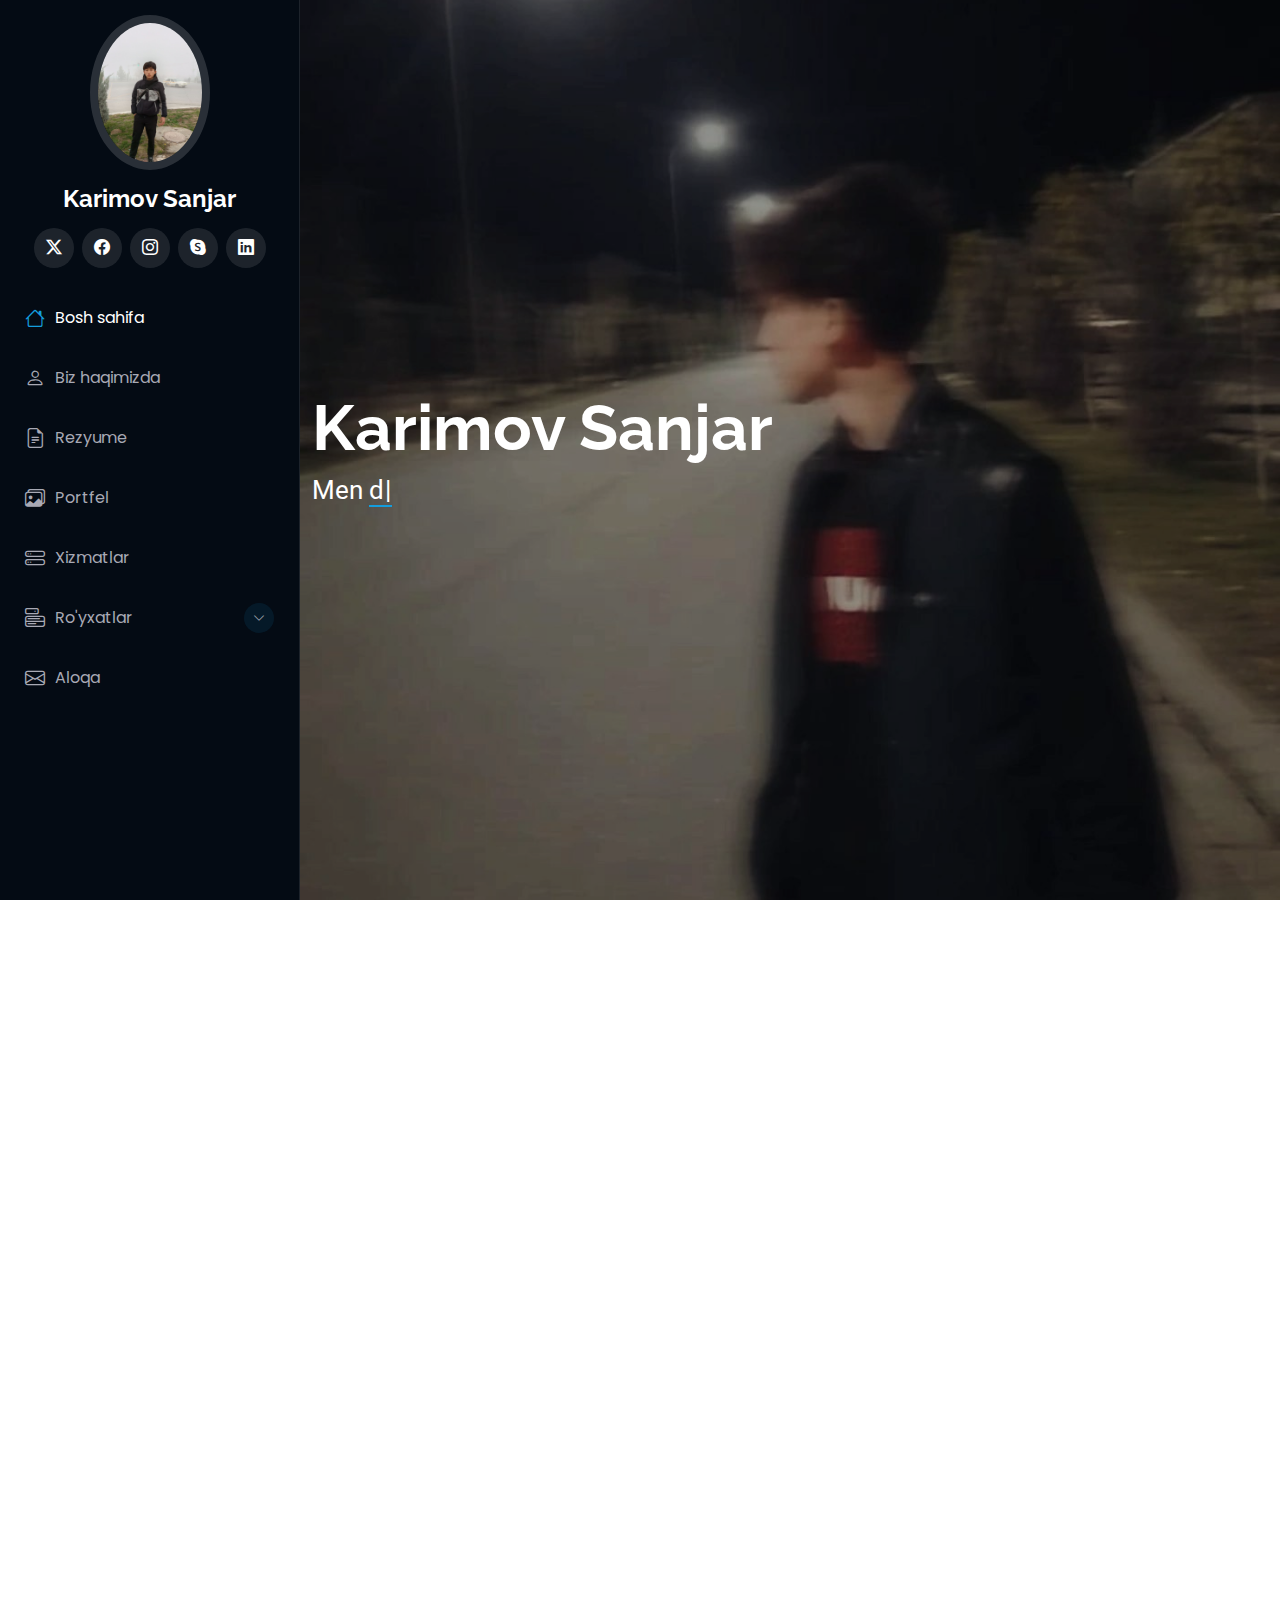
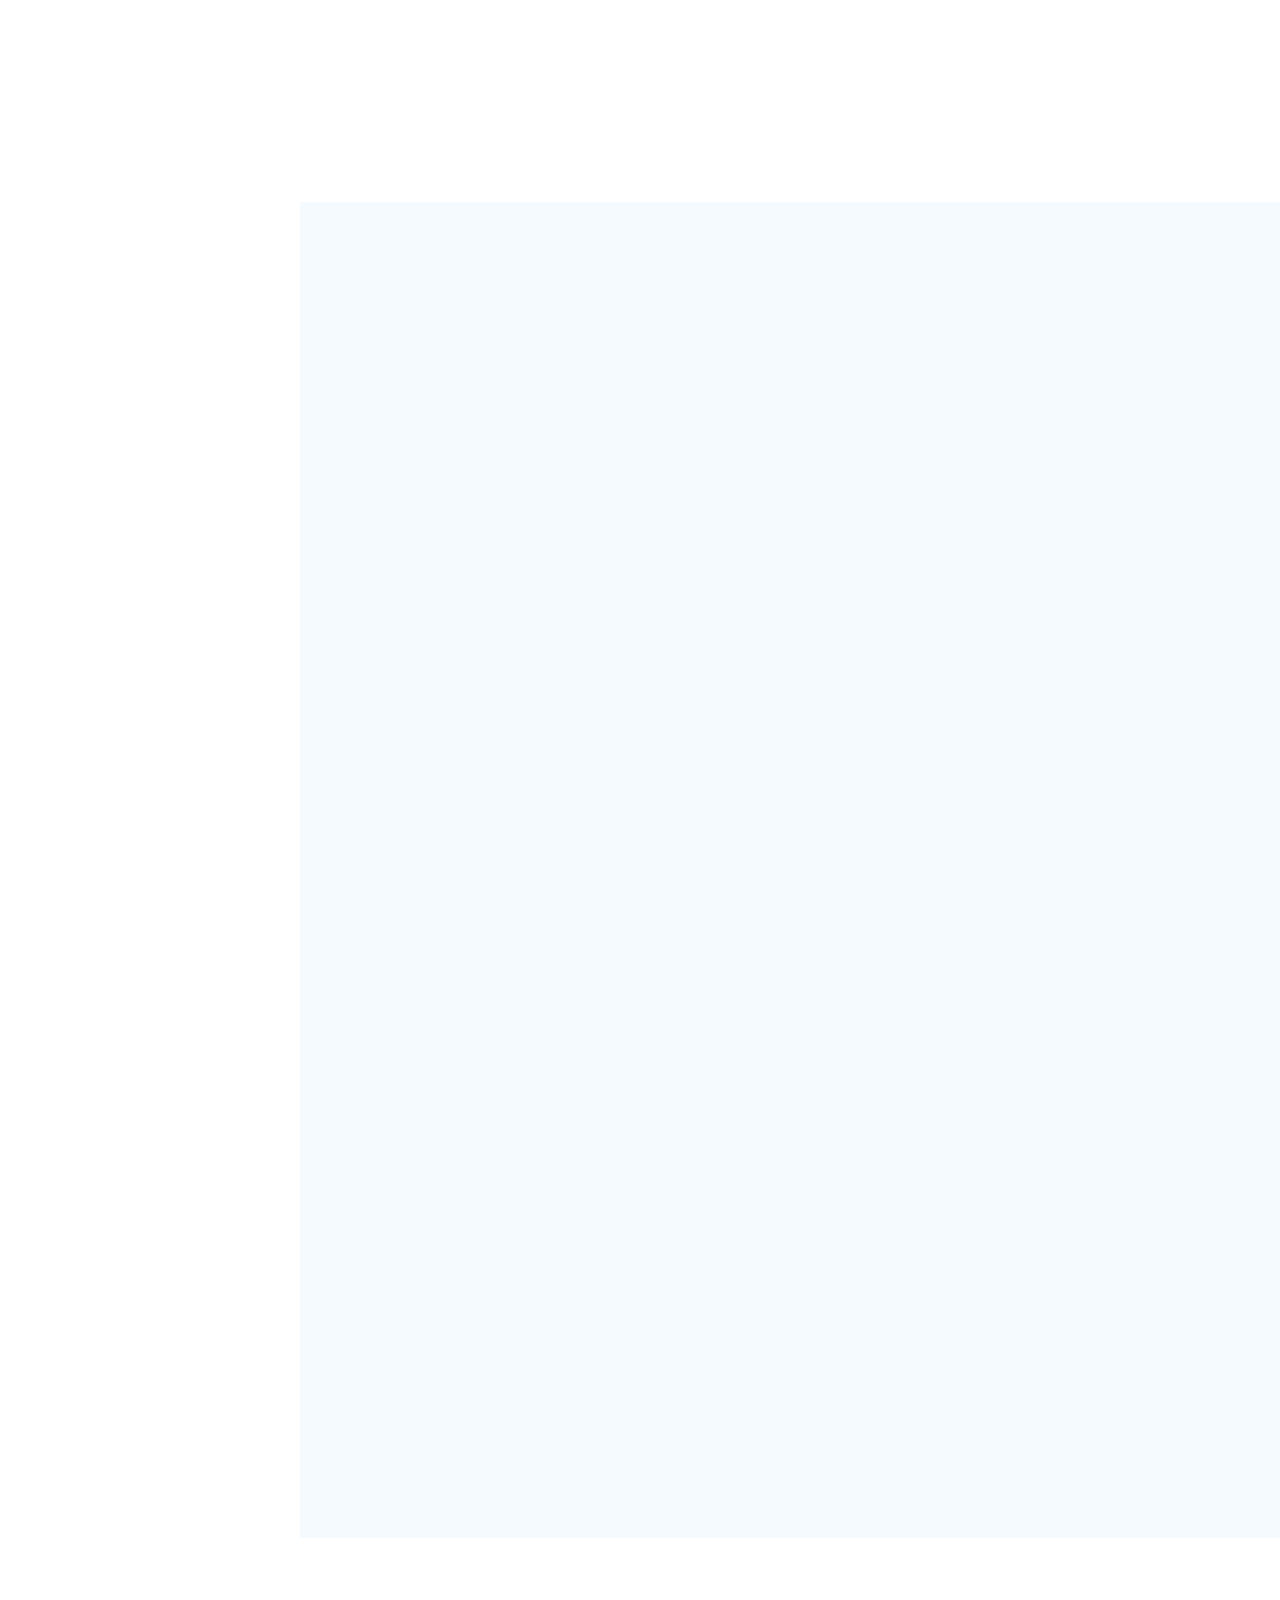
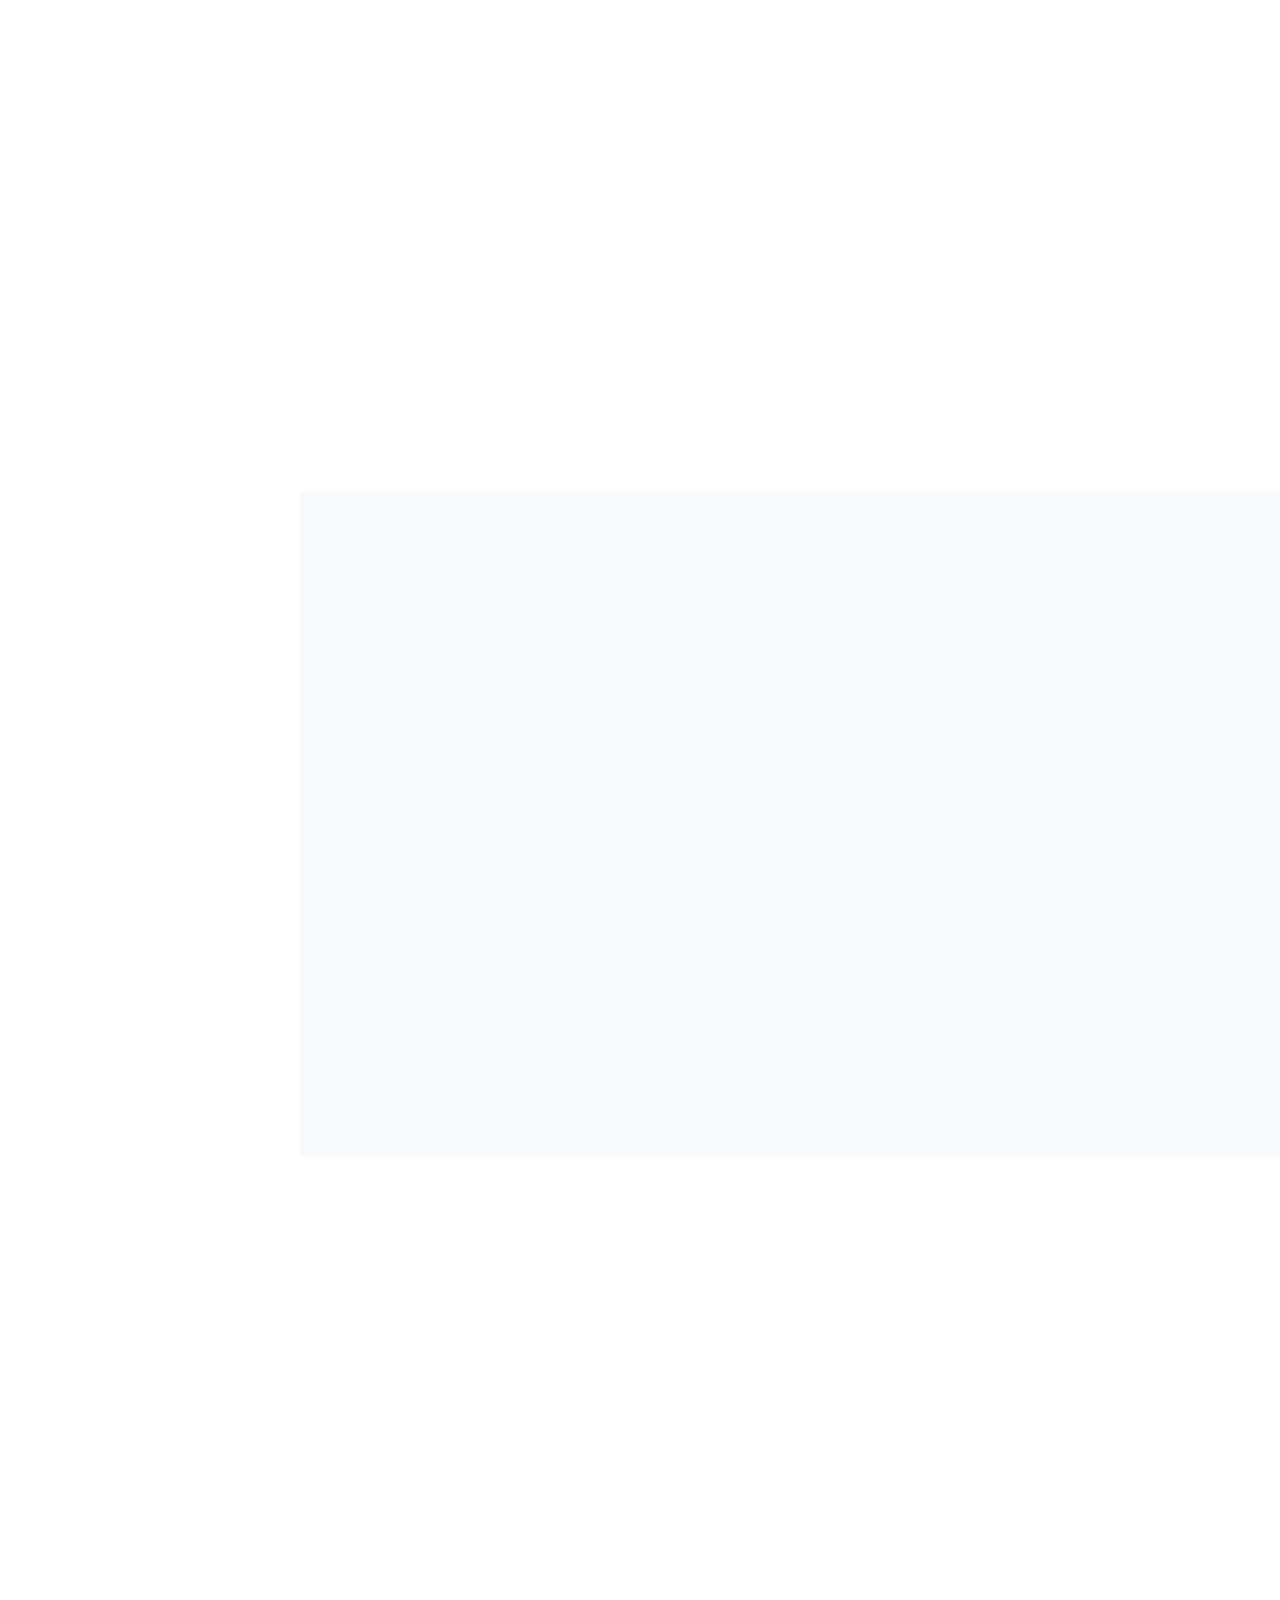
<file: index.html>
<!DOCTYPE html>
<html lang="en">

<head>
  <meta charset="utf-8">
  <meta content="width=device-width, initial-scale=1.0" name="viewport">
  <title>Index - iPortfolio Bootstrap Template</title>
  <meta content="" name="description">
  <meta content="" name="keywords">

  <!-- Favicons -->
  <link href="assets/img/favicon.png" rel="icon">
  <link href="assets/img/apple-touch-icon.png" rel="apple-touch-icon">

  <!-- Fonts -->
  <link href="https://fonts.googleapis.com" rel="preconnect">
  <link href="https://fonts.gstatic.com" rel="preconnect" crossorigin>
  <link href="https://fonts.googleapis.com/css2?family=Roboto:ital,wght@0,100;0,300;0,400;0,500;0,700;0,900;1,100;1,300;1,400;1,500;1,700;1,900&family=Poppins:ital,wght@0,100;0,200;0,300;0,400;0,500;0,600;0,700;0,800;0,900;1,100;1,200;1,300;1,400;1,500;1,600;1,700;1,800;1,900&family=Raleway:ital,wght@0,100;0,200;0,300;0,400;0,500;0,600;0,700;0,800;0,900;1,100;1,200;1,300;1,400;1,500;1,600;1,700;1,800;1,900&display=swap" rel="stylesheet">

  <!-- Vendor CSS Files -->
  <link href="assets/vendor/bootstrap/css/bootstrap.min.css" rel="stylesheet">
  <link href="assets/vendor/bootstrap-icons/bootstrap-icons.css" rel="stylesheet">
  <link href="assets/vendor/aos/aos.css" rel="stylesheet">
  <link href="assets/vendor/glightbox/css/glightbox.min.css" rel="stylesheet">
  <link href="assets/vendor/swiper/swiper-bundle.min.css" rel="stylesheet">

  <!-- Main CSS File -->
  <link href="assets/css/main.css" rel="stylesheet">

  <!-- =======================================================
  * Template Name: iPortfolio
  * Template URL: https://bootstrapmade.com/iportfolio-bootstrap-portfolio-websites-template/
  * Updated: Jun 29 2024 with Bootstrap v5.3.3
  * Author: BootstrapMade.com
  * License: https://bootstrapmade.com/license/
  ======================================================== -->
</head>

<body class="index-page">

  <header id="header" class="header dark-background d-flex flex-column">
    <i class="header-toggle d-xl-none bi bi-list"></i>

    <div class="profile-img">
      <img src="assets/img/portfolio/photo_2024-12-05_14-15-22.jpg" alt="" class="img-fluid rounded-circle">
    </div>

    <a href="index.html" class="logo d-flex align-items-center justify-content-center">
      <!-- Uncomment the line below if you also wish to use an image logo -->
      <!-- <img src="assets/img/logo.png" alt=""> -->
      <h1 class="sitename">Karimov Sanjar</h1>
    </a>

    <div class="social-links text-center">
      <a href="#" class="twitter"><i class="bi bi-twitter-x"></i></a>
      <a href="#" class="facebook"><i class="bi bi-facebook"></i></a>
      <a href="#" class="instagram"><i class="bi bi-instagram"></i></a>
      <a href="#" class="google-plus"><i class="bi bi-skype"></i></a>
      <a href="#" class="linkedin"><i class="bi bi-linkedin"></i></a>
    </div>

    <nav id="navmenu" class="navmenu">
      <ul>
        <li><a href="#hero" class="active"><i class="bi bi-house navicon"></i>Bosh sahifa</a></li>
        <li><a href="#about"><i class="bi bi-person navicon"></i> Biz haqimizda</a></li>
        <li><a href="#resume"><i class="bi bi-file-earmark-text navicon"></i> Rezyume</a></li>
        <li><a href="#portfolio"><i class="bi bi-images navicon"></i> Portfel</a></li>
        <li><a href="#services"><i class="bi bi-hdd-stack navicon"></i> Xizmatlar</a></li>
        <li class="dropdown"><a href="#"><i class="bi bi-menu-button navicon"></i> <span>Ro'yxatlar</span> <i class="bi bi-chevron-down toggle-dropdown"></i></a>
          <ul>
            <li><a href="#">Ro'yxat 1</a></li>
            <li class="dropdown"><a href="#"><span>Ro'yxat</span> <i class="bi bi-chevron-down toggle-dropdown"></i></a>
              <ul>
                <li><a href="#">Ro'yxat1</a></li>
                <li><a href="#">Ro'yxat 2</a></li>
                <li><a href="#">Ro'yxat 3</a></li>
                <li><a href="#">Ro'yxat 4</a></li>
                <li><a href="#">Ro'yxat 5</a></li>
              </ul>
            </li>
            <li><a href="#">Ro'yxat 2</a></li>
            <li><a href="#">Ro'yxat 3</a></li>
            <li><a href="#">Ro'yxat 4</a></li>
          </ul>
        </li>
        <li><a href="#contact"><i class="bi bi-envelope navicon"></i> Aloqa</a></li>
      </ul>
    </nav>

  </header>

  <main class="main">

    <!-- Hero Section -->
    <section id="hero" class="hero section dark-background">

      <img src="assets/img/photo_2024-11-11_15-32-05.jpg" alt="" data-aos="fade-in" class="">

      <div class="container" data-aos="fade-up" data-aos-delay="100">
        <h2>Karimov Sanjar</h2>
        <p>Men <span class="typed" data-typed-items="dasturchi, frilanser, fotograf">Dasturchi</span><span class="typed-cursor typed-cursor--blink" aria-hidden="true"></span><span class="typed-cursor typed-cursor--blink" aria-hidden="true"></span></p>
      </div>

    </section><!-- /Hero Section -->

    <!-- About Section -->
    <section id="about" class="about section">

      <!-- Section Title -->
      <div class="container section-title" data-aos="fade-up">
        <h2>Biz haqimizda</h2>
        <p>Samarali, foydalanuvchilarga qulay veb-saytlar yaratish ishtiyoqi bilan tajribali veb-dasturchi. HTML, CSS va JavaScript-ni yaxshi biladi. Muvaffaqiyatli ilovalarni ishlab chiqish bo'yicha tasdiqlangan tajribaga ega, natijalarga asoslangan veb-dasturchi.</p>
      </div><!-- End Section Title -->

      <div class="container" data-aos="fade-up" data-aos-delay="100">

        <div class="row gy-4 justify-content-center">
          <div class="col-lg-4">
            <img src="assets/img/portfolio/photo_2024-12-05_14-15-22.jpg" class="img-fluid" alt="">
          </div>
          <div class="col-lg-8 content">
            <h2>Dasturchi &amp; Web programist.</h2>
            
            <div class="row">
              <div class="col-lg-6">
                <ul>
                  <li><i class="bi bi-chevron-right"></i> <strong>Tugilgan sana:</strong> <span>25 Oktyabr 2008</span></li>
                  <li><i class="bi bi-chevron-right"></i> <strong>Veb-sayt:</strong> <span>https://github.com/Sanjarbek240</span></li>
                  <li><i class="bi bi-chevron-right"></i> <strong>Telefon Raqan:</strong> <span>+998948300425</span></li>
                  <li><i class="bi bi-chevron-right"></i> <strong>Manzil:</strong> <span>,</span></li>
                </ul>
              </div>
              <div class="col-lg-6">
                <ul>
                  <li><i class="bi bi-chevron-right"></i> <strong>Yosh:</strong> <span>16</span></li>
                  <li><i class="bi bi-chevron-right"></i> <strong>Daraja:</strong> <span>Boshlangich</span></li>
                  <li><i class="bi bi-chevron-right"></i> <strong>Email:</strong> <span>ksanjarbek240@gmail.com</span></li>
                  <li><i class="bi bi-chevron-right"></i> <strong>Mustaqil:</strong> <span>Mavjud</span></li>
                </ul>
              </div>
            </div>
            
          </div>
        </div>

      </div>

    </section><!-- /About Section -->

    <!-- Stats Section -->
    <section id="stats" class="stats section">

      <div class="container" data-aos="fade-up" data-aos-delay="100">

        <div class="row gy-4">

          <div class="col-lg-3 col-md-6">
            <div class="stats-item">
              <i class="bi bi-emoji-smile"></i>
              <span data-purecounter-start="0" data-purecounter-end="7" data-purecounter-duration="1" class="purecounter"></span>
              <p><strong>Bahtli mijozlar</strong> </p>
            </div>
          </div><!-- End Stats Item -->

          <div class="col-lg-3 col-md-6">
            <div class="stats-item">
              <i class="bi bi-journal-richtext"></i>
              <span data-purecounter-start="0" data-purecounter-end="10" data-purecounter-duration="1" class="purecounter"></span>
              <p><strong>Loyihalar</strong> </p>
            </div>
          </div><!-- End Stats Item -->

          <div class="col-lg-3 col-md-6">
            <div class="stats-item">
              <i class="bi bi-headset"></i>
              <span data-purecounter-start="0" data-purecounter-end="24/7" data-purecounter-duration="1" class="purecounter"></span>
              <p><strong>Qollab quvatlash soatlari</strong> </p>
            </div>
          </div><!-- End Stats Item -->

          <div class="col-lg-3 col-md-6">
            <div class="stats-item">
              <i class="bi bi-people"></i>
              <span data-purecounter-start="0" data-purecounter-end="5" data-purecounter-duration="1" class="purecounter"></span>
              <p><strong>Mashaqatli mehnat</strong> </p>
            </div>
          </div><!-- End Stats Item -->

        </div>

      </div>

    </section><!-- /Stats Section -->

    <!-- Skills Section -->
    <section id="skills" class="skills section light-background">

      <!-- Section Title -->
      <div class="container section-title" data-aos="fade-up">
        <h2>Ko'nikmalar</h2>
        <p>Uning ehtiyojlari u qochishni istagan narsadan kelib chiqadi</p>
      </div><!-- End Section Title -->

      <div class="container" data-aos="fade-up" data-aos-delay="100">

        <div class="row skills-content skills-animation">

          <div class="col-lg-6">

            <div class="progress">
              <span class="skill"><span>HTML</span> <i class="val">100%</i></span>
              <div class="progress-bar-wrap">
                <div class="progress-bar" role="progressbar" aria-valuenow="100" aria-valuemin="0" aria-valuemax="100"></div>
              </div>
            </div><!-- End Skills Item -->

            <div class="progress">
              <span class="skill"><span>CSS</span> <i class="val">90%</i></span>
              <div class="progress-bar-wrap">
                <div class="progress-bar" role="progressbar" aria-valuenow="90" aria-valuemin="0" aria-valuemax="100"></div>
              </div>
            </div><!-- End Skills Item -->

            <div class="progress">
              <span class="skill"><span>JavaScript</span> <i class="val">75%</i></span>
              <div class="progress-bar-wrap">
                <div class="progress-bar" role="progressbar" aria-valuenow="75" aria-valuemin="0" aria-valuemax="100"></div>
              </div>
            </div><!-- End Skills Item -->

          </div>

          <div class="col-lg-6">

            <div class="progress">
              <span class="skill"><span>PHP</span> <i class="val">80%</i></span>
              <div class="progress-bar-wrap">
                <div class="progress-bar" role="progressbar" aria-valuenow="80" aria-valuemin="0" aria-valuemax="100"></div>
              </div>
            </div><!-- End Skills Item -->

            <div class="progress">
              <span class="skill"><span>WordPress/CMS</span> <i class="val">90%</i></span>
              <div class="progress-bar-wrap">
                <div class="progress-bar" role="progressbar" aria-valuenow="90" aria-valuemin="0" aria-valuemax="100"></div>
              </div>
            </div><!-- End Skills Item -->

            <div class="progress">
              <span class="skill"><span>Photoshop</span> <i class="val">55%</i></span>
              <div class="progress-bar-wrap">
                <div class="progress-bar" role="progressbar" aria-valuenow="55" aria-valuemin="0" aria-valuemax="100"></div>
              </div>
            </div><!-- End Skills Item -->

          </div>

        </div>

      </div>

    </section><!-- /Skills Section -->

    <!-- Resume Section -->
    <section id="resume" class="resume section">

      <!-- Section Title -->
      <div class="container section-title" data-aos="fade-up">
        <h2>Rezyume</h2>
        <p>Foyda olish uchun katta mashaqqat kerak. Uning ehtiyojlari aslida uni haydab chiqaradigan narsadan kelib chiqadi. Ular xohlagan narsasi bo'lsin. Kimni xohlasa. Va to'sqinlik qiladigan hech kim boshqalarni qabul qilmaydi. Chunki u mana shu qulaylik idorasida qochib ketishi kerak.</p>
      </div><!-- End Section Title -->

      <div class="container">

        <div class="row">

          <div class="col-lg-6" data-aos="fade-up" data-aos-delay="100">
            <h3 class="resume-title">Xulosa</h3>

            <div class="resume-item pb-0">
              <h4>Karimov Sanjar</h4>
              <p><em>Dastlabki kontseptsiyadan tortib to yakuniy, sayqallangan yetkazib berishgacha bo'lgan foydalanuvchiga yo'naltirilgan raqamli/bosma marketing materiallarini loyihalash va ishlab chiqish bo'yicha 1+ yillik tajribaga ega innovatsion va oxirgi muddatga asoslangan veb dasturchi</em></p>
             
            </div><!-- Edn Resume Item -->

            <h3 class="resume-title">Ta'lim</h3>
            <div class="resume-item">
              <h4>Kompyuter savodxonligi &amp; </h4>
              <h5>1 oy</h5>
              <p><em>IT park Jizzax filali</em></p>
              <p>Bir oy bolgan kursda siz kompyuterni boshlangich tushunchaga ega bolasiz. U yerda sizga word,excel,powe point va bir nechta dasturlar orgatilinadi</p>
            </div><!-- Edn Resume Item -->

            <div class="resume-item">
              <h4>Web Dasturlash &amp; Fronted</h4>
              <h5>2024 - 2025</h5>
              <p><em>IT park Jizzax filali</em></p>
              <p>U yerda sizga dasturlash nima eknaligi orgatiladi.HTML,CSS,JavaScript va boshqa bir nechta tillarda ishlashni organasiz</p>
            </div><!-- Edn Resume Item -->

          </div>

          <div class="col-lg-6" data-aos="fade-up" data-aos-delay="200">
            <h3 class="resume-title">Professional Tajriba</h3>
            <div class="resume-item">
              <h4>Professional Dasturchi</h4>
              <h5>2025 - hozir</h5>
              <p><em>IT park Jizzax filali </em></p>
              <ul>
                <li>Dasturlash tilini mukammal darajada biladi</li>
                <li>Dasturlash va til yangiliklari, trendlaridan xabardor</li>
                <li>Eng zamonaviy dasturlash uslublaridan foydalanadi</li>
                <li>Muammolarga kam kod bilan yechim topa oladi</li>
              </ul>
            </div><!-- Edn Resume Item -->

            <div class="resume-item">
              <h4>Grafik dizayn bo'yicha mutaxassis</h4>
              <h5>2023-2023</h5>
              <p><em>Barkamol Avlod,Zomin </em></p>
              <ul>
                <li>Sizning brendingiz uchun o‘ziga xos va esda qolarli logotiplar</li>
                <li>Ijtimoiy tarmoqlar va reklama kampaniyalari uchun yuqori sifatli vizuallar.</li>
                <li>Brendingizni to‘liq ifoda etuvchi vizitka va brend materiallarini tayyorlash.</li>
                <li>Tadbirlar yoki reklama materiallari uchun zamonaviy dizaynlar.</li>
              </ul>
            </div><!-- Edn Resume Item -->

          </div>

        </div>

      </div>

    </section><!-- /Resume Section -->

    <!-- Portfolio Section -->
    <section id="portfolio" class="portfolio section light-background">

      <!-- Section Title -->
      <div class="container section-title" data-aos="fade-up">
        <h2>Portfolio</h2>
        <p>Magnam dolores commodi suscipit. Necessitatibus eius consequatur ex aliquid fuga eum quidem. Sit sint consectetur velit. Quisquam quos quisquam cupiditate. Et nemo qui impedit suscipit alias ea. Quia fugiat sit in iste officiis commodi quidem hic quas.</p>
      </div><!-- End Section Title -->

      <div class="container">

        <div class="isotope-layout" data-default-filter="*" data-layout="masonry" data-sort="original-order">

          <ul class="portfolio-filters isotope-filters" data-aos="fade-up" data-aos-delay="100">
            <li data-filter="*" class="filter-active">All</li>
            <li data-filter=".filter-app">App</li>
            <li data-filter=".filter-product">Product</li>
            <li data-filter=".filter-branding">Branding</li>
            <li data-filter=".filter-books">Books</li>
          </ul><!-- End Portfolio Filters -->

          <div class="row gy-4 isotope-container" data-aos="fade-up" data-aos-delay="200">

            <div class="col-lg-4 col-md-6 portfolio-item isotope-item filter-app">
              <div class="portfolio-content h-100">
                <img src="assets/img/portfolio/app-1.jpg" class="img-fluid" alt="">
                <div class="portfolio-info">
                  <h4>App 1</h4>
                  <p>Lorem ipsum, dolor sit amet consectetur</p>
                  <a href="assets/img/portfolio/app-1.jpg" title="App 1" data-gallery="portfolio-gallery-app" class="glightbox preview-link"><i class="bi bi-zoom-in"></i></a>
                  <a href="portfolio-details.html" title="More Details" class="details-link"><i class="bi bi-link-45deg"></i></a>
                </div>
              </div>
            </div><!-- End Portfolio Item -->

            <div class="col-lg-4 col-md-6 portfolio-item isotope-item filter-product">
              <div class="portfolio-content h-100">
                <img src="assets/img/portfolio/product-1.jpg" class="img-fluid" alt="">
                <div class="portfolio-info">
                  <h4>Product 1</h4>
                  <p>Lorem ipsum, dolor sit amet consectetur</p>
                  <a href="assets/img/portfolio/product-1.jpg" title="Product 1" data-gallery="portfolio-gallery-product" class="glightbox preview-link"><i class="bi bi-zoom-in"></i></a>
                  <a href="portfolio-details.html" title="More Details" class="details-link"><i class="bi bi-link-45deg"></i></a>
                </div>
              </div>
            </div><!-- End Portfolio Item -->

            <div class="col-lg-4 col-md-6 portfolio-item isotope-item filter-branding">
              <div class="portfolio-content h-100">
                <img src="assets/img/portfolio/branding-1.jpg" class="img-fluid" alt="">
                <div class="portfolio-info">
                  <h4>Branding 1</h4>
                  <p>Lorem ipsum, dolor sit amet consectetur</p>
                  <a href="assets/img/portfolio/branding-1.jpg" title="Branding 1" data-gallery="portfolio-gallery-branding" class="glightbox preview-link"><i class="bi bi-zoom-in"></i></a>
                  <a href="portfolio-details.html" title="More Details" class="details-link"><i class="bi bi-link-45deg"></i></a>
                </div>
              </div>
            </div><!-- End Portfolio Item -->

            <div class="col-lg-4 col-md-6 portfolio-item isotope-item filter-books">
              <div class="portfolio-content h-100">
                <img src="assets/img/portfolio/books-1.jpg" class="img-fluid" alt="">
                <div class="portfolio-info">
                  <h4>Books 1</h4>
                  <p>Lorem ipsum, dolor sit amet consectetur</p>
                  <a href="assets/img/portfolio/books-1.jpg" title="Branding 1" data-gallery="portfolio-gallery-book" class="glightbox preview-link"><i class="bi bi-zoom-in"></i></a>
                  <a href="portfolio-details.html" title="More Details" class="details-link"><i class="bi bi-link-45deg"></i></a>
                </div>
              </div>
            </div><!-- End Portfolio Item -->

            <div class="col-lg-4 col-md-6 portfolio-item isotope-item filter-app">
              <div class="portfolio-content h-100">
                <img src="assets/img/portfolio/app-2.jpg" class="img-fluid" alt="">
                <div class="portfolio-info">
                  <h4>App 2</h4>
                  <p>Lorem ipsum, dolor sit amet consectetur</p>
                  <a href="assets/img/portfolio/app-2.jpg" title="App 2" data-gallery="portfolio-gallery-app" class="glightbox preview-link"><i class="bi bi-zoom-in"></i></a>
                  <a href="portfolio-details.html" title="More Details" class="details-link"><i class="bi bi-link-45deg"></i></a>
                </div>
              </div>
            </div><!-- End Portfolio Item -->

            <div class="col-lg-4 col-md-6 portfolio-item isotope-item filter-product">
              <div class="portfolio-content h-100">
                <img src="assets/img/portfolio/product-2.jpg" class="img-fluid" alt="">
                <div class="portfolio-info">
                  <h4>Product 2</h4>
                  <p>Lorem ipsum, dolor sit amet consectetur</p>
                  <a href="assets/img/portfolio/product-2.jpg" title="Product 2" data-gallery="portfolio-gallery-product" class="glightbox preview-link"><i class="bi bi-zoom-in"></i></a>
                  <a href="portfolio-details.html" title="More Details" class="details-link"><i class="bi bi-link-45deg"></i></a>
                </div>
              </div>
            </div><!-- End Portfolio Item -->

            <div class="col-lg-4 col-md-6 portfolio-item isotope-item filter-branding">
              <div class="portfolio-content h-100">
                <img src="assets/img/portfolio/branding-2.jpg" class="img-fluid" alt="">
                <div class="portfolio-info">
                  <h4>Branding 2</h4>
                  <p>Lorem ipsum, dolor sit amet consectetur</p>
                  <a href="assets/img/portfolio/branding-2.jpg" title="Branding 2" data-gallery="portfolio-gallery-branding" class="glightbox preview-link"><i class="bi bi-zoom-in"></i></a>
                  <a href="portfolio-details.html" title="More Details" class="details-link"><i class="bi bi-link-45deg"></i></a>
                </div>
              </div>
            </div><!-- End Portfolio Item -->

            <div class="col-lg-4 col-md-6 portfolio-item isotope-item filter-books">
              <div class="portfolio-content h-100">
                <img src="assets/img/portfolio/books-2.jpg" class="img-fluid" alt="">
                <div class="portfolio-info">
                  <h4>Books 2</h4>
                  <p>Lorem ipsum, dolor sit amet consectetur</p>
                  <a href="assets/img/portfolio/books-2.jpg" title="Branding 2" data-gallery="portfolio-gallery-book" class="glightbox preview-link"><i class="bi bi-zoom-in"></i></a>
                  <a href="portfolio-details.html" title="More Details" class="details-link"><i class="bi bi-link-45deg"></i></a>
                </div>
              </div>
            </div><!-- End Portfolio Item -->

            <div class="col-lg-4 col-md-6 portfolio-item isotope-item filter-app">
              <div class="portfolio-content h-100">
                <img src="assets/img/portfolio/app-3.jpg" class="img-fluid" alt="">
                <div class="portfolio-info">
                  <h4>App 3</h4>
                  <p>Lorem ipsum, dolor sit amet consectetur</p>
                  <a href="assets/img/portfolio/app-3.jpg" title="App 3" data-gallery="portfolio-gallery-app" class="glightbox preview-link"><i class="bi bi-zoom-in"></i></a>
                  <a href="portfolio-details.html" title="More Details" class="details-link"><i class="bi bi-link-45deg"></i></a>
                </div>
              </div>
            </div><!-- End Portfolio Item -->

            <div class="col-lg-4 col-md-6 portfolio-item isotope-item filter-product">
              <div class="portfolio-content h-100">
                <img src="assets/img/portfolio/product-3.jpg" class="img-fluid" alt="">
                <div class="portfolio-info">
                  <h4>Product 3</h4>
                  <p>Lorem ipsum, dolor sit amet consectetur</p>
                  <a href="assets/img/portfolio/product-3.jpg" title="Product 3" data-gallery="portfolio-gallery-product" class="glightbox preview-link"><i class="bi bi-zoom-in"></i></a>
                  <a href="portfolio-details.html" title="More Details" class="details-link"><i class="bi bi-link-45deg"></i></a>
                </div>
              </div>
            </div><!-- End Portfolio Item -->

            <div class="col-lg-4 col-md-6 portfolio-item isotope-item filter-branding">
              <div class="portfolio-content h-100">
                <img src="assets/img/portfolio/branding-3.jpg" class="img-fluid" alt="">
                <div class="portfolio-info">
                  <h4>Branding 3</h4>
                  <p>Lorem ipsum, dolor sit amet consectetur</p>
                  <a href="assets/img/portfolio/branding-3.jpg" title="Branding 2" data-gallery="portfolio-gallery-branding" class="glightbox preview-link"><i class="bi bi-zoom-in"></i></a>
                  <a href="portfolio-details.html" title="More Details" class="details-link"><i class="bi bi-link-45deg"></i></a>
                </div>
              </div>
            </div><!-- End Portfolio Item -->

            <div class="col-lg-4 col-md-6 portfolio-item isotope-item filter-books">
              <div class="portfolio-content h-100">
                <img src="assets/img/portfolio/books-3.jpg" class="img-fluid" alt="">
                <div class="portfolio-info">
                  <h4>Books 3</h4>
                  <p>Lorem ipsum, dolor sit amet consectetur</p>
                  <a href="assets/img/portfolio/books-3.jpg" title="Branding 3" data-gallery="portfolio-gallery-book" class="glightbox preview-link"><i class="bi bi-zoom-in"></i></a>
                  <a href="portfolio-details.html" title="More Details" class="details-link"><i class="bi bi-link-45deg"></i></a>
                </div>
              </div>
            </div><!-- End Portfolio Item -->

          </div><!-- End Portfolio Container -->

        </div>

      </div>

    </section><!-- /Portfolio Section -->

    <!-- Services Section -->
    <section id="services" class="services section">

      <!-- Section Title -->
      <div class="container section-title" data-aos="fade-up">
        <h2>Xizmatlar</h2>
        <p>Biz mijozlarimizga yuqori sifatli xizmatlarni taqdim etamiz. Innovatsion yondashuv va samaradorlikni kafolatlaymiz. Quyida siz bizning asosiy xizmatlarimiz haqida ma'lumot olishingiz mumkin.</p>
      </div><!-- End Section Title -->

      <div class="container">

        <div class="row gy-4">

          <div class="col-lg-4 col-md-6 service-item d-flex" data-aos="fade-up" data-aos-delay="100">
            <div class="icon flex-shrink-0"><i class="bi bi-briefcase"></i></div>
            <div>
              <h4 class="title"><a href="service-details.html" class="stretched-link">Veb-sayt ishlab chiqish</a></h4>
              <p class="description">Zamonaviy va funksional veb-saytlar yaratish xizmati.</p>
            </div>
          </div>
          <!-- End Service Item -->

          <div class="col-lg-4 col-md-6 service-item d-flex" data-aos="fade-up" data-aos-delay="200">
            <div class="icon flex-shrink-0"><i class="bi bi-card-checklist"></i></div>
            <div>
              <h4 class="title"><a href="service-details.html" class="stretched-link">Grafik dizayn</a></h4>
              <p class="description">Logotip, banner va boshqa dizayn ishlari.</p>
            </div>
          </div><!-- End Service Item -->

          <div class="col-lg-4 col-md-6 service-item d-flex" data-aos="fade-up" data-aos-delay="300">
            <div class="icon flex-shrink-0"><i class="bi bi-bar-chart"></i></div>
            <div>
              <h4 class="title"><a href="service-details.html" class="stretched-link">Raqamli marketing</a></h4>
              <p class="description">SMM, SEO va reklama kampaniyalarini boshqarish.</p>
            </div>
          </div><!-- End Service Item -->

          <div class="col-lg-4 col-md-6 service-item d-flex" data-aos="fade-up" data-aos-delay="400">
            <div class="icon flex-shrink-0"><i class="bi bi-binoculars"></i></div>
            <div>
              <h4 class="title"><a href="service-details.html" class="stretched-link">Dasturiy ta'minot ishlab chiqish</a></h4>
              <p class="description">Turli murakkablikdagi dasturlarni yaratish.</p>
            </div>
          </div><!-- End Service Item -->

          <div class="col-lg-4 col-md-6 service-item d-flex" data-aos="fade-up" data-aos-delay="500">
            <div class="icon flex-shrink-0"><i class="bi bi-brightness-high"></i></div>
            <div>
              <h4 class="title"><a href="service-details.html" class="stretched-link">IT-konsalting</a></h4>
              <p class="description">Biznesingiz uchun samarali IT-yechimlar.</p>
            </div>
          </div><!-- End Service Item -->

          <div class="col-lg-4 col-md-6 service-item d-flex" data-aos="fade-up" data-aos-delay="600">
            <div class="icon flex-shrink-0"><i class="bi bi-calendar4-week"></i></div>
            <div>
              <h4 class="title"><a href="service-details.html" class="stretched-link">Onlayn o‘qitish xizmati</a></h4>
              <p class="description">Kurslar va treninglar tashkil qilish.</p>
            </div>
          </div><!-- End Service Item -->

        </div>

      </div>

    </section><!-- /Services Section -->

    <!-- Testimonials Section -->
    <section id="testimonials" class="testimonials section light-background">

      <!-- Section Title -->
      <div class="container section-title" data-aos="fade-up">
        <h2>Shiorlar</h2>
        <p>O'qishga yordam beruvchi shiorlar</p>
      </div><!-- End Section Title -->

      <div class="container" data-aos="fade-up" data-aos-delay="100">

        <div class="swiper init-swiper">
          <script type="application/json" class="swiper-config">
            {
              "loop": true,
              "speed": 600,
              "autoplay": {
                "delay": 5000
              },
              "slidesPerView": "auto",
              "pagination": {
                "el": ".swiper-pagination",
                "type": "bullets",
                "clickable": true
              },
              "breakpoints": {
                "320": {
                  "slidesPerView": 1,
                  "spaceBetween": 40
                },
                "1200": {
                  "slidesPerView": 3,
                  "spaceBetween": 1
                }
              }
            }
          </script>
          <div class="swiper-wrapper">

            <div class="swiper-slide">
              <div class="testimonial-item">
                <p>
                  <i class="bi bi-quote quote-icon-left"></i>
                  <span>"Hamma vaqt och bo‘ling, hamma vaqt o‘rganishga chanqoq bo‘ling."</span>
                  <i class="bi bi-quote quote-icon-right"></i>
                </p>
                <img src="[data-uri]" class="testimonial-img" alt="">
                <h3>Stive Jobs</h3>
                
              </div>
            </div><!-- End testimonial item -->

            <div class="swiper-slide">
              <div class="testimonial-item">
                <p>
                  <i class="bi bi-quote quote-icon-left"></i>
                  <span>"Tasavvur bilimdan muhimroqdir. Chunki tasavvur butun dunyoni qamrab oladi."</span>
                  <i class="bi bi-quote quote-icon-right"></i>
                </p>
                <img src="[data-uri]" class="testimonial-img" alt="">
                <h3>Albert Einstein</h3>
                
              </div>
            </div><!-- End testimonial item -->

            <div class="swiper-slide">
              <div class="testimonial-item">
                <p>
                  <i class="bi bi-quote quote-icon-left"></i>
                  <span>"O‘zingiz ko‘rishni istagan o‘zgarishning bir qismiga aylaning."</span>
                  <i class="bi bi-quote quote-icon-right"></i>
                </p>
                <img src="[data-uri]" class="testimonial-img" alt="">
                <h3>Mahatma Gandhi</h3>
                
              </div>
            </div><!-- End testimonial item -->

            <div class="swiper-slide">
              <div class="testimonial-item">
                <p>
                  <i class="bi bi-quote quote-icon-left"></i>
                  <span> "Hamma narsa amalga oshguncha imkonsizdek tuyuladi."</span>
                  <i class="bi bi-quote quote-icon-right"></i>
                </p>
                <img src="[data-uri]" class="testimonial-img" alt="">
                <h3>Nelson Mandela</h3>
                
              </div>
            </div><!-- End testimonial item -->

            <div class="swiper-slide">
              <div class="testimonial-item">
                <p>
                  <i class="bi bi-quote quote-icon-left"></i>
                  <span>Agar buni orzu qila olsangiz, amalga oshira olasiz.</span>
                  <i class="bi bi-quote quote-icon-right"></i>
                </p>
                <img src="[data-uri]" class="testimonial-img" alt="">
                <h3>Walt Disney</h3>
                
              </div>
            </div><!-- End testimonial item -->

          </div>
          <div class="swiper-pagination"></div>
        </div>

      </div>

    </section><!-- /Testimonials Section -->

    <!-- Contact Section -->
    <section id="contact" class="contact section">

      <!-- Section Title -->
      <div class="container section-title" data-aos="fade-up">
        <h2>Aloqa/h2>
        <p>O‘z g‘oyalaringizni ijodiy yondashuv bilan amalga oshirish uchun bizning xizmatlarimizdan foydalaning. Sifat va kreativlik bizning ustuvorligimizdir. Har bir loyihada o‘ziga xoslik va professionalizmni kafolatlaymiz.</p>
      </div><!-- End Section Title -->

      <div class="container" data-aos="fade-up" data-aos-delay="100">

        <div class="row gy-4">

          <div class="col-lg-5">

            <div class="info-wrap">
              <div class="info-item d-flex" data-aos="fade-up" data-aos-delay="200">
                <i class="bi bi-geo-alt flex-shrink-0"></i>
                <div>
                  <h3>Manzil</h3>
                  <p>Jiizax viloyati zomin tumani</p>
                </div>
              </div><!-- End Info Item -->

              <div class="info-item d-flex" data-aos="fade-up" data-aos-delay="300">
                <i class="bi bi-telephone flex-shrink-0"></i>
                <div>
                  <h3>Telefon raqam</h3>
                  <p>+998948300425</p>
                </div>
              </div><!-- End Info Item -->

              <div class="info-item d-flex" data-aos="fade-up" data-aos-delay="400">
                <i class="bi bi-envelope flex-shrink-0"></i>
                <div>
                  <h3>Gmail Manzil</h3>
                  <p>ksanjarbek240@gmail.com</p>
                </div>
              </div><!-- End Info Item -->

              <iframe src="https://www.google.com/maps/place/Zaamin,+Jizzakh+Region,+Uzbekistan/@39.9532942,68.3803509,18z/data=!4m6!3m5!1s0x38b24ee7a4099b37:0x6504d6252910d6cc!8m2!3d39.9623513!4d68.3935487!16s%2Fm%2F012m_kpz?hl=en&entry=ttu&g_ep=EgoyMDI0MTIwNC4wIKXMDSoASAFQAw%3D%3D" frameborder="0" style="border:0; width: 100%; height: 270px;" allowfullscreen="" loading="lazy" referrerpolicy="no-referrer-when-downgrade"></iframe>
            </div>
          </div>

          <div class="col-lg-7">
            <form action="forms/contact.php" method="post" class="php-email-form" data-aos="fade-up" data-aos-delay="200">
              <div class="row gy-4">

                <div class="col-md-6">
                  <label for="name-field" class="pb-2">Ismingiz</label>
                  <input type="text" name="name" id="name-field" class="form-control" required="">
                </div>

                <div class="col-md-6">
                  <label for="email-field" class="pb-2">Gmailingiz</label>
                  <input type="email" class="form-control" name="email" id="email-field" required="">
                </div>

                <div class="col-md-12">
                  <label for="subject-field" class="pb-2">Mavzu</label>
                  <input type="text" class="form-control" name="subject" id="subject-field" required="">
                </div>

                <div class="col-md-12">
                  <label for="message-field" class="pb-2">Xabar</label>
                  <textarea class="form-control" name="message" rows="10" id="message-field" required=""></textarea>
                </div>

                <div class="col-md-12 text-center">
                  <div class="loading">Yuklanmoqda</div>
                  <div class="error-message"></div>
                  <div class="sent-message">Sizning xabaringiz yuborildi. Rahmat!</div>

                  <button type="submit">Yubormoq</button>
                </div>

              </div>
            </form>
          </div><!-- End Contact Form -->

        </div>

      </div>

    </section><!-- /Contact Section -->

  </main>

  

  <!-- Scroll Top -->
  <a href="#" id="scroll-top" class="scroll-top d-flex align-items-center justify-content-center"><i class="bi bi-arrow-up-short"></i></a>

  <!-- Preloader -->
  <div id="preloader"></div>

  <!-- Vendor JS Files -->
  <script src="assets/vendor/bootstrap/js/bootstrap.bundle.min.js"></script>
  <script src="assets/vendor/php-email-form/validate.js"></script>
  <script src="assets/vendor/aos/aos.js"></script>
  <script src="assets/vendor/typed.js/typed.umd.js"></script>
  <script src="assets/vendor/purecounter/purecounter_vanilla.js"></script>
  <script src="assets/vendor/waypoints/noframework.waypoints.js"></script>
  <script src="assets/vendor/glightbox/js/glightbox.min.js"></script>
  <script src="assets/vendor/imagesloaded/imagesloaded.pkgd.min.js"></script>
  <script src="assets/vendor/isotope-layout/isotope.pkgd.min.js"></script>
  <script src="assets/vendor/swiper/swiper-bundle.min.js"></script>

  <!-- Main JS File -->
  <script src="assets/js/main.js"></script>

</body>

</html>
</file>
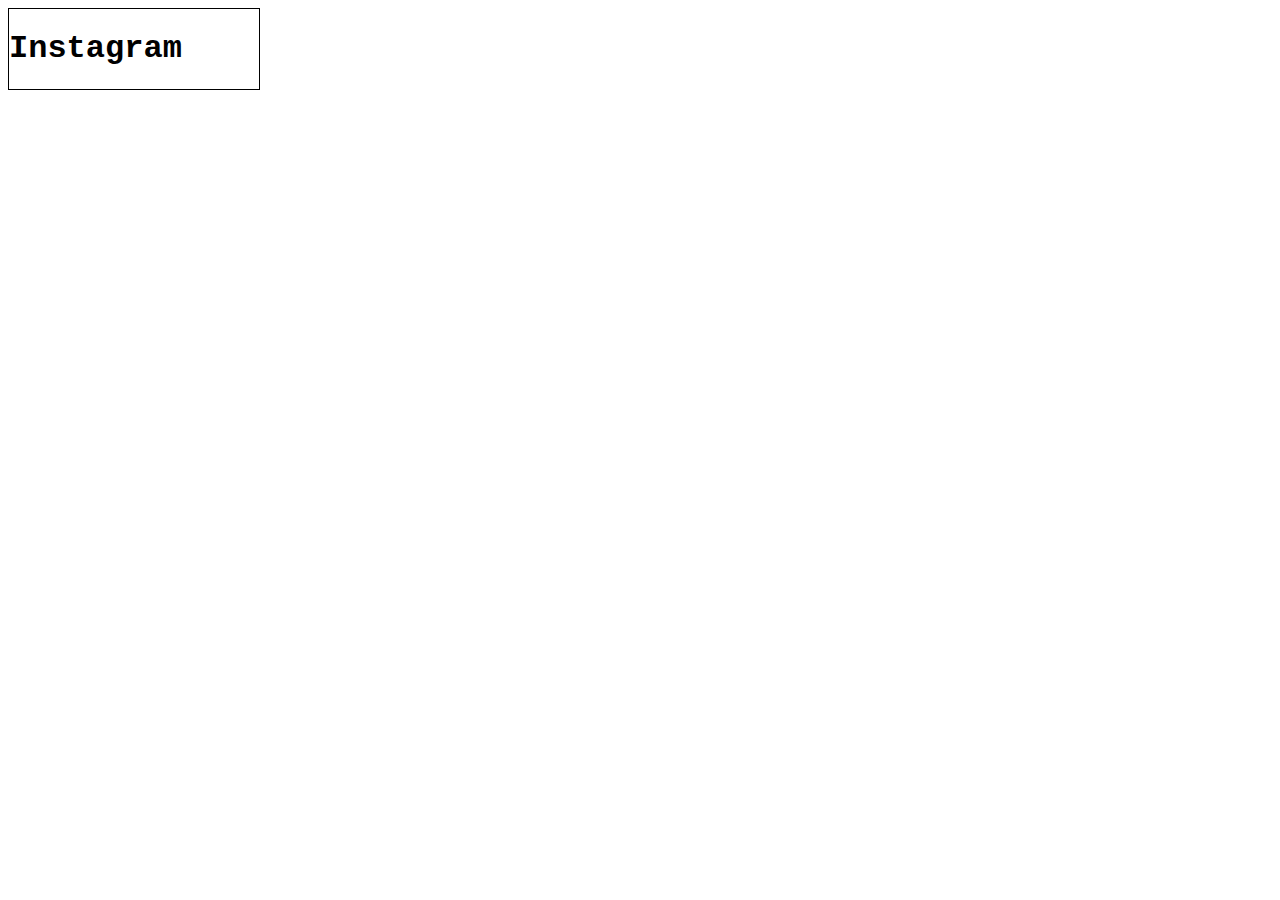
<file: online shop/index.html>
<!DOCTYPE html>
<html lang="en">
<head>
    <link rel="stylesheet" href="style.css">
    <title>Instagram Login</title>
</head>
<body>
    <div class="div">
        <h1>Instagram</h1>
    </div>
</body>
</html>
</file>
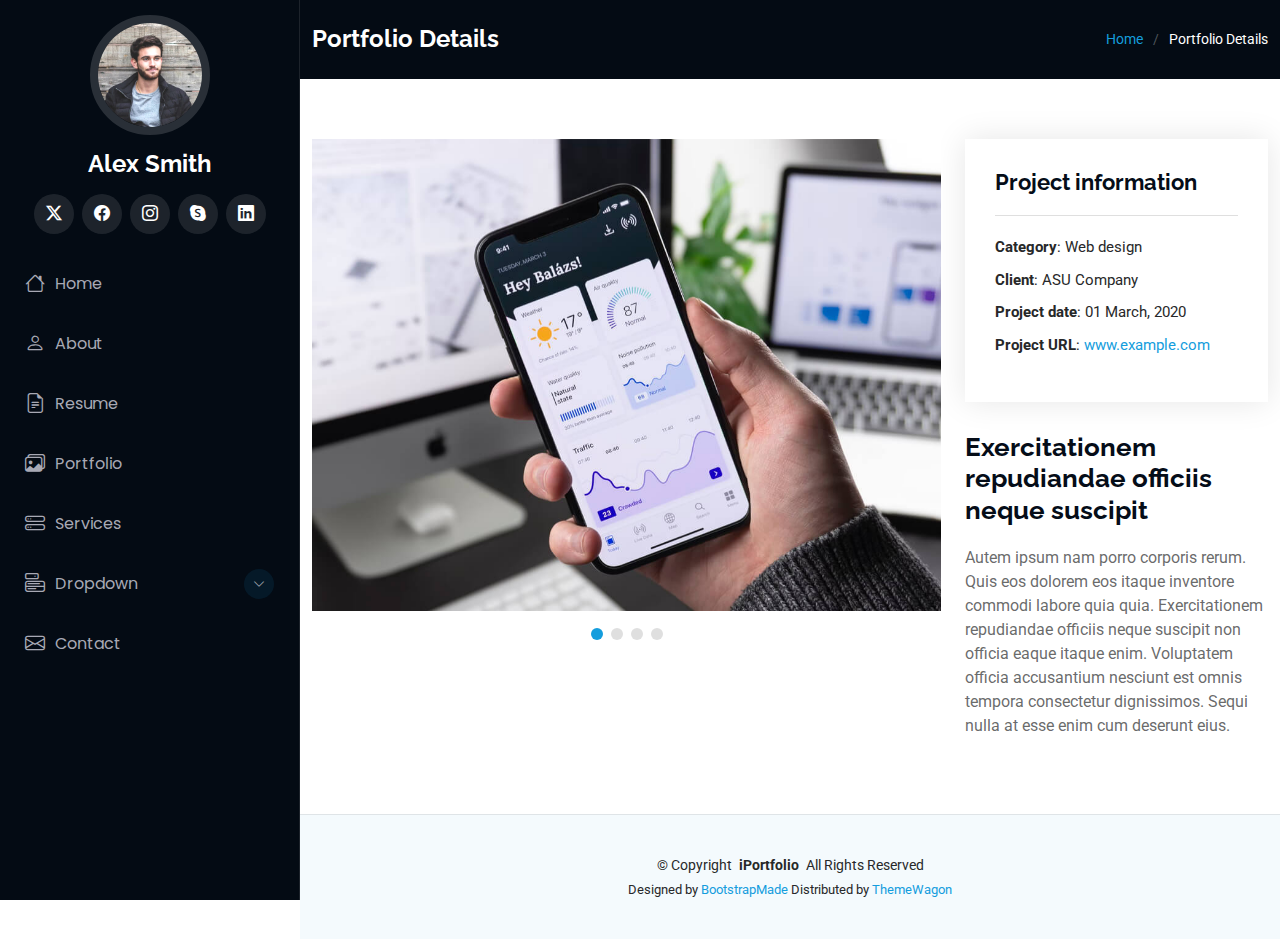
<file: portfolio-details.html>
<!DOCTYPE html>
<html lang="en">

<head>
  <meta charset="utf-8">
  <meta content="width=device-width, initial-scale=1.0" name="viewport">
  <title>Portfolio Details - iPortfolio Bootstrap Template</title>
  <meta content="" name="description">
  <meta content="" name="keywords">

  <!-- Favicons -->
  <link href="assets/img/favicon.png" rel="icon">
  <link href="assets/img/apple-touch-icon.png" rel="apple-touch-icon">

  <!-- Fonts -->
  <link href="https://fonts.googleapis.com" rel="preconnect">
  <link href="https://fonts.gstatic.com" rel="preconnect" crossorigin>
  <link href="https://fonts.googleapis.com/css2?family=Roboto:ital,wght@0,100;0,300;0,400;0,500;0,700;0,900;1,100;1,300;1,400;1,500;1,700;1,900&family=Poppins:ital,wght@0,100;0,200;0,300;0,400;0,500;0,600;0,700;0,800;0,900;1,100;1,200;1,300;1,400;1,500;1,600;1,700;1,800;1,900&family=Raleway:ital,wght@0,100;0,200;0,300;0,400;0,500;0,600;0,700;0,800;0,900;1,100;1,200;1,300;1,400;1,500;1,600;1,700;1,800;1,900&display=swap" rel="stylesheet">

  <!-- Vendor CSS Files -->
  <link href="assets/vendor/bootstrap/css/bootstrap.min.css" rel="stylesheet">
  <link href="assets/vendor/bootstrap-icons/bootstrap-icons.css" rel="stylesheet">
  <link href="assets/vendor/aos/aos.css" rel="stylesheet">
  <link href="assets/vendor/glightbox/css/glightbox.min.css" rel="stylesheet">
  <link href="assets/vendor/swiper/swiper-bundle.min.css" rel="stylesheet">

  <!-- Main CSS File -->
  <link href="assets/css/main.css" rel="stylesheet">

  <!-- =======================================================
  * Template Name: iPortfolio
  * Template URL: https://bootstrapmade.com/iportfolio-bootstrap-portfolio-websites-template/
  * Updated: Jun 29 2024 with Bootstrap v5.3.3
  * Author: BootstrapMade.com
  * License: https://bootstrapmade.com/license/
  ======================================================== -->
</head>

<body class="portfolio-details-page">

  <header id="header" class="header dark-background d-flex flex-column">
    <i class="header-toggle d-xl-none bi bi-list"></i>

    <div class="profile-img">
      <img src="assets/img/my-profile-img.jpg" alt="" class="img-fluid rounded-circle">
    </div>

    <a href="index.html" class="logo d-flex align-items-center justify-content-center">
      <!-- Uncomment the line below if you also wish to use an image logo -->
      <!-- <img src="assets/img/logo.png" alt=""> -->
      <h1 class="sitename">Alex Smith</h1>
    </a>

    <div class="social-links text-center">
      <a href="#" class="twitter"><i class="bi bi-twitter-x"></i></a>
      <a href="#" class="facebook"><i class="bi bi-facebook"></i></a>
      <a href="#" class="instagram"><i class="bi bi-instagram"></i></a>
      <a href="#" class="google-plus"><i class="bi bi-skype"></i></a>
      <a href="#" class="linkedin"><i class="bi bi-linkedin"></i></a>
    </div>

    <nav id="navmenu" class="navmenu">
      <ul>
        <li><a href="#hero"><i class="bi bi-house navicon"></i>Home</a></li>
        <li><a href="#about"><i class="bi bi-person navicon"></i> About</a></li>
        <li><a href="#resume"><i class="bi bi-file-earmark-text navicon"></i> Resume</a></li>
        <li><a href="#portfolio"><i class="bi bi-images navicon"></i> Portfolio</a></li>
        <li><a href="#services"><i class="bi bi-hdd-stack navicon"></i> Services</a></li>
        <li class="dropdown"><a href="#"><i class="bi bi-menu-button navicon"></i> <span>Dropdown</span> <i class="bi bi-chevron-down toggle-dropdown"></i></a>
          <ul>
            <li><a href="#">Dropdown 1</a></li>
            <li class="dropdown"><a href="#"><span>Deep Dropdown</span> <i class="bi bi-chevron-down toggle-dropdown"></i></a>
              <ul>
                <li><a href="#">Deep Dropdown 1</a></li>
                <li><a href="#">Deep Dropdown 2</a></li>
                <li><a href="#">Deep Dropdown 3</a></li>
                <li><a href="#">Deep Dropdown 4</a></li>
                <li><a href="#">Deep Dropdown 5</a></li>
              </ul>
            </li>
            <li><a href="#">Dropdown 2</a></li>
            <li><a href="#">Dropdown 3</a></li>
            <li><a href="#">Dropdown 4</a></li>
          </ul>
        </li>
        <li><a href="#contact"><i class="bi bi-envelope navicon"></i> Contact</a></li>
      </ul>
    </nav>

  </header>

  <main class="main">

    <!-- Page Title -->
    <div class="page-title dark-background">
      <div class="container d-lg-flex justify-content-between align-items-center">
        <h1 class="mb-2 mb-lg-0">Portfolio Details</h1>
        <nav class="breadcrumbs">
          <ol>
            <li><a href="index.html">Home</a></li>
            <li class="current">Portfolio Details</li>
          </ol>
        </nav>
      </div>
    </div><!-- End Page Title -->

    <!-- Portfolio Details Section -->
    <section id="portfolio-details" class="portfolio-details section">

      <div class="container" data-aos="fade-up" data-aos-delay="100">

        <div class="row gy-4">

          <div class="col-lg-8">
            <div class="portfolio-details-slider swiper init-swiper">

              <script type="application/json" class="swiper-config">
                {
                  "loop": true,
                  "speed": 600,
                  "autoplay": {
                    "delay": 5000
                  },
                  "slidesPerView": "auto",
                  "pagination": {
                    "el": ".swiper-pagination",
                    "type": "bullets",
                    "clickable": true
                  }
                }
              </script>

              <div class="swiper-wrapper align-items-center">

                <div class="swiper-slide">
                  <img src="assets/img/portfolio/app-1.jpg" alt="">
                </div>

                <div class="swiper-slide">
                  <img src="assets/img/portfolio/product-1.jpg" alt="">
                </div>

                <div class="swiper-slide">
                  <img src="assets/img/portfolio/branding-1.jpg" alt="">
                </div>

                <div class="swiper-slide">
                  <img src="assets/img/portfolio/books-1.jpg" alt="">
                </div>

              </div>
              <div class="swiper-pagination"></div>
            </div>
          </div>

          <div class="col-lg-4">
            <div class="portfolio-info" data-aos="fade-up" data-aos-delay="200">
              <h3>Project information</h3>
              <ul>
                <li><strong>Category</strong>: Web design</li>
                <li><strong>Client</strong>: ASU Company</li>
                <li><strong>Project date</strong>: 01 March, 2020</li>
                <li><strong>Project URL</strong>: <a href="#">www.example.com</a></li>
              </ul>
            </div>
            <div class="portfolio-description" data-aos="fade-up" data-aos-delay="300">
              <h2>Exercitationem repudiandae officiis neque suscipit</h2>
              <p>
                Autem ipsum nam porro corporis rerum. Quis eos dolorem eos itaque inventore commodi labore quia quia. Exercitationem repudiandae officiis neque suscipit non officia eaque itaque enim. Voluptatem officia accusantium nesciunt est omnis tempora consectetur dignissimos. Sequi nulla at esse enim cum deserunt eius.
              </p>
            </div>
          </div>

        </div>

      </div>

    </section><!-- /Portfolio Details Section -->

  </main>

  <footer id="footer" class="footer position-relative light-background">

    <div class="container">
      <div class="copyright text-center ">
        <p>© <span>Copyright</span> <strong class="px-1 sitename">iPortfolio</strong> <span>All Rights Reserved</span></p>
      </div>
      <div class="credits">
        <!-- All the links in the footer should remain intact. -->
        <!-- You can delete the links only if you've purchased the pro version. -->
        <!-- Licensing information: https://bootstrapmade.com/license/ -->
        <!-- Purchase the pro version with working PHP/AJAX contact form: [buy-url] -->
        Designed by <a href="https://bootstrapmade.com/">BootstrapMade</a> Distributed by <a href="https://themewagon.com">ThemeWagon</a>
      </div>
    </div>

  </footer>

  <!-- Scroll Top -->
  <a href="#" id="scroll-top" class="scroll-top d-flex align-items-center justify-content-center"><i class="bi bi-arrow-up-short"></i></a>

  <!-- Preloader -->
  <div id="preloader"></div>

  <!-- Vendor JS Files -->
  <script src="assets/vendor/bootstrap/js/bootstrap.bundle.min.js"></script>
  <script src="assets/vendor/php-email-form/validate.js"></script>
  <script src="assets/vendor/aos/aos.js"></script>
  <script src="assets/vendor/typed.js/typed.umd.js"></script>
  <script src="assets/vendor/purecounter/purecounter_vanilla.js"></script>
  <script src="assets/vendor/waypoints/noframework.waypoints.js"></script>
  <script src="assets/vendor/glightbox/js/glightbox.min.js"></script>
  <script src="assets/vendor/imagesloaded/imagesloaded.pkgd.min.js"></script>
  <script src="assets/vendor/isotope-layout/isotope.pkgd.min.js"></script>
  <script src="assets/vendor/swiper/swiper-bundle.min.js"></script>

  <!-- Main JS File -->
  <script src="assets/js/main.js"></script>

</body>

</html>
</file>
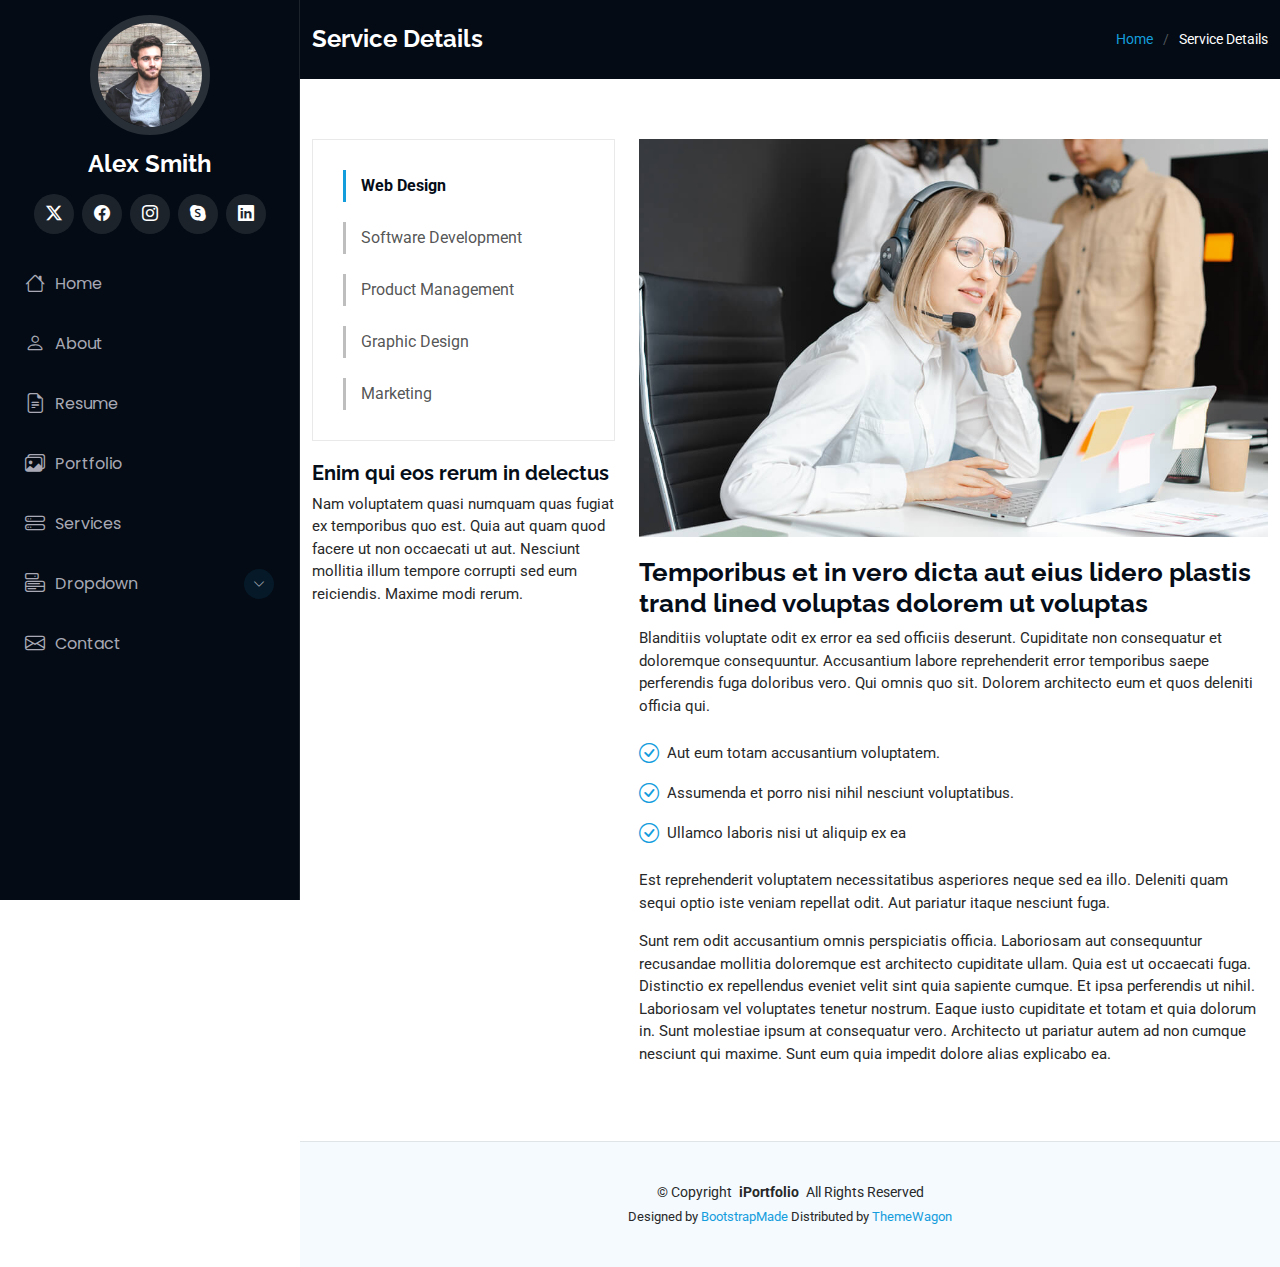
<file: service-details.html>
<!DOCTYPE html>
<html lang="en">

<head>
  <meta charset="utf-8">
  <meta content="width=device-width, initial-scale=1.0" name="viewport">
  <title>Service Details - iPortfolio Bootstrap Template</title>
  <meta content="" name="description">
  <meta content="" name="keywords">

  <!-- Favicons -->
  <link href="assets/img/favicon.png" rel="icon">
  <link href="assets/img/apple-touch-icon.png" rel="apple-touch-icon">

  <!-- Fonts -->
  <link href="https://fonts.googleapis.com" rel="preconnect">
  <link href="https://fonts.gstatic.com" rel="preconnect" crossorigin>
  <link href="https://fonts.googleapis.com/css2?family=Roboto:ital,wght@0,100;0,300;0,400;0,500;0,700;0,900;1,100;1,300;1,400;1,500;1,700;1,900&family=Poppins:ital,wght@0,100;0,200;0,300;0,400;0,500;0,600;0,700;0,800;0,900;1,100;1,200;1,300;1,400;1,500;1,600;1,700;1,800;1,900&family=Raleway:ital,wght@0,100;0,200;0,300;0,400;0,500;0,600;0,700;0,800;0,900;1,100;1,200;1,300;1,400;1,500;1,600;1,700;1,800;1,900&display=swap" rel="stylesheet">

  <!-- Vendor CSS Files -->
  <link href="assets/vendor/bootstrap/css/bootstrap.min.css" rel="stylesheet">
  <link href="assets/vendor/bootstrap-icons/bootstrap-icons.css" rel="stylesheet">
  <link href="assets/vendor/aos/aos.css" rel="stylesheet">
  <link href="assets/vendor/glightbox/css/glightbox.min.css" rel="stylesheet">
  <link href="assets/vendor/swiper/swiper-bundle.min.css" rel="stylesheet">

  <!-- Main CSS File -->
  <link href="assets/css/main.css" rel="stylesheet">

  <!-- =======================================================
  * Template Name: iPortfolio
  * Template URL: https://bootstrapmade.com/iportfolio-bootstrap-portfolio-websites-template/
  * Updated: Jun 29 2024 with Bootstrap v5.3.3
  * Author: BootstrapMade.com
  * License: https://bootstrapmade.com/license/
  ======================================================== -->
</head>

<body class="service-details-page">

  <header id="header" class="header dark-background d-flex flex-column">
    <i class="header-toggle d-xl-none bi bi-list"></i>

    <div class="profile-img">
      <img src="assets/img/my-profile-img.jpg" alt="" class="img-fluid rounded-circle">
    </div>

    <a href="index.html" class="logo d-flex align-items-center justify-content-center">
      <!-- Uncomment the line below if you also wish to use an image logo -->
      <!-- <img src="assets/img/logo.png" alt=""> -->
      <h1 class="sitename">Alex Smith</h1>
    </a>

    <div class="social-links text-center">
      <a href="#" class="twitter"><i class="bi bi-twitter-x"></i></a>
      <a href="#" class="facebook"><i class="bi bi-facebook"></i></a>
      <a href="#" class="instagram"><i class="bi bi-instagram"></i></a>
      <a href="#" class="google-plus"><i class="bi bi-skype"></i></a>
      <a href="#" class="linkedin"><i class="bi bi-linkedin"></i></a>
    </div>

    <nav id="navmenu" class="navmenu">
      <ul>
        <li><a href="#hero"><i class="bi bi-house navicon"></i>Home</a></li>
        <li><a href="#about"><i class="bi bi-person navicon"></i> About</a></li>
        <li><a href="#resume"><i class="bi bi-file-earmark-text navicon"></i> Resume</a></li>
        <li><a href="#portfolio"><i class="bi bi-images navicon"></i> Portfolio</a></li>
        <li><a href="#services"><i class="bi bi-hdd-stack navicon"></i> Services</a></li>
        <li class="dropdown"><a href="#"><i class="bi bi-menu-button navicon"></i> <span>Dropdown</span> <i class="bi bi-chevron-down toggle-dropdown"></i></a>
          <ul>
            <li><a href="#">Dropdown 1</a></li>
            <li class="dropdown"><a href="#"><span>Deep Dropdown</span> <i class="bi bi-chevron-down toggle-dropdown"></i></a>
              <ul>
                <li><a href="#">Deep Dropdown 1</a></li>
                <li><a href="#">Deep Dropdown 2</a></li>
                <li><a href="#">Deep Dropdown 3</a></li>
                <li><a href="#">Deep Dropdown 4</a></li>
                <li><a href="#">Deep Dropdown 5</a></li>
              </ul>
            </li>
            <li><a href="#">Dropdown 2</a></li>
            <li><a href="#">Dropdown 3</a></li>
            <li><a href="#">Dropdown 4</a></li>
          </ul>
        </li>
        <li><a href="#contact"><i class="bi bi-envelope navicon"></i> Contact</a></li>
      </ul>
    </nav>

  </header>

  <main class="main">

    <!-- Page Title -->
    <div class="page-title dark-background">
      <div class="container d-lg-flex justify-content-between align-items-center">
        <h1 class="mb-2 mb-lg-0">Service Details</h1>
        <nav class="breadcrumbs">
          <ol>
            <li><a href="index.html">Home</a></li>
            <li class="current">Service Details</li>
          </ol>
        </nav>
      </div>
    </div><!-- End Page Title -->

    <!-- Service Details Section -->
    <section id="service-details" class="service-details section">

      <div class="container">

        <div class="row gy-4">

          <div class="col-lg-4" data-aos="fade-up" data-aos-delay="100">
            <div class="services-list">
              <a href="#" class="active">Web Design</a>
              <a href="#">Software Development</a>
              <a href="#">Product Management</a>
              <a href="#">Graphic Design</a>
              <a href="#">Marketing</a>
            </div>

            <h4>Enim qui eos rerum in delectus</h4>
            <p>Nam voluptatem quasi numquam quas fugiat ex temporibus quo est. Quia aut quam quod facere ut non occaecati ut aut. Nesciunt mollitia illum tempore corrupti sed eum reiciendis. Maxime modi rerum.</p>
          </div>

          <div class="col-lg-8" data-aos="fade-up" data-aos-delay="200">
            <img src="assets/img/services.jpg" alt="" class="img-fluid services-img">
            <h3>Temporibus et in vero dicta aut eius lidero plastis trand lined voluptas dolorem ut voluptas</h3>
            <p>
              Blanditiis voluptate odit ex error ea sed officiis deserunt. Cupiditate non consequatur et doloremque consequuntur. Accusantium labore reprehenderit error temporibus saepe perferendis fuga doloribus vero. Qui omnis quo sit. Dolorem architecto eum et quos deleniti officia qui.
            </p>
            <ul>
              <li><i class="bi bi-check-circle"></i> <span>Aut eum totam accusantium voluptatem.</span></li>
              <li><i class="bi bi-check-circle"></i> <span>Assumenda et porro nisi nihil nesciunt voluptatibus.</span></li>
              <li><i class="bi bi-check-circle"></i> <span>Ullamco laboris nisi ut aliquip ex ea</span></li>
            </ul>
            <p>
              Est reprehenderit voluptatem necessitatibus asperiores neque sed ea illo. Deleniti quam sequi optio iste veniam repellat odit. Aut pariatur itaque nesciunt fuga.
            </p>
            <p>
              Sunt rem odit accusantium omnis perspiciatis officia. Laboriosam aut consequuntur recusandae mollitia doloremque est architecto cupiditate ullam. Quia est ut occaecati fuga. Distinctio ex repellendus eveniet velit sint quia sapiente cumque. Et ipsa perferendis ut nihil. Laboriosam vel voluptates tenetur nostrum. Eaque iusto cupiditate et totam et quia dolorum in. Sunt molestiae ipsum at consequatur vero. Architecto ut pariatur autem ad non cumque nesciunt qui maxime. Sunt eum quia impedit dolore alias explicabo ea.
            </p>
          </div>

        </div>

      </div>

    </section><!-- /Service Details Section -->

  </main>

  <footer id="footer" class="footer position-relative light-background">

    <div class="container">
      <div class="copyright text-center ">
        <p>© <span>Copyright</span> <strong class="px-1 sitename">iPortfolio</strong> <span>All Rights Reserved</span></p>
      </div>
      <div class="credits">
        <!-- All the links in the footer should remain intact. -->
        <!-- You can delete the links only if you've purchased the pro version. -->
        <!-- Licensing information: https://bootstrapmade.com/license/ -->
        <!-- Purchase the pro version with working PHP/AJAX contact form: [buy-url] -->
        Designed by <a href="https://bootstrapmade.com/">BootstrapMade</a> Distributed by <a href="https://themewagon.com">ThemeWagon</a>
      </div>
    </div>

  </footer>

  <!-- Scroll Top -->
  <a href="#" id="scroll-top" class="scroll-top d-flex align-items-center justify-content-center"><i class="bi bi-arrow-up-short"></i></a>

  <!-- Preloader -->
  <div id="preloader"></div>

  <!-- Vendor JS Files -->
  <script src="assets/vendor/bootstrap/js/bootstrap.bundle.min.js"></script>
  <script src="assets/vendor/php-email-form/validate.js"></script>
  <script src="assets/vendor/aos/aos.js"></script>
  <script src="assets/vendor/typed.js/typed.umd.js"></script>
  <script src="assets/vendor/purecounter/purecounter_vanilla.js"></script>
  <script src="assets/vendor/waypoints/noframework.waypoints.js"></script>
  <script src="assets/vendor/glightbox/js/glightbox.min.js"></script>
  <script src="assets/vendor/imagesloaded/imagesloaded.pkgd.min.js"></script>
  <script src="assets/vendor/isotope-layout/isotope.pkgd.min.js"></script>
  <script src="assets/vendor/swiper/swiper-bundle.min.js"></script>

  <!-- Main JS File -->
  <script src="assets/js/main.js"></script>

</body>

</html>
</file>
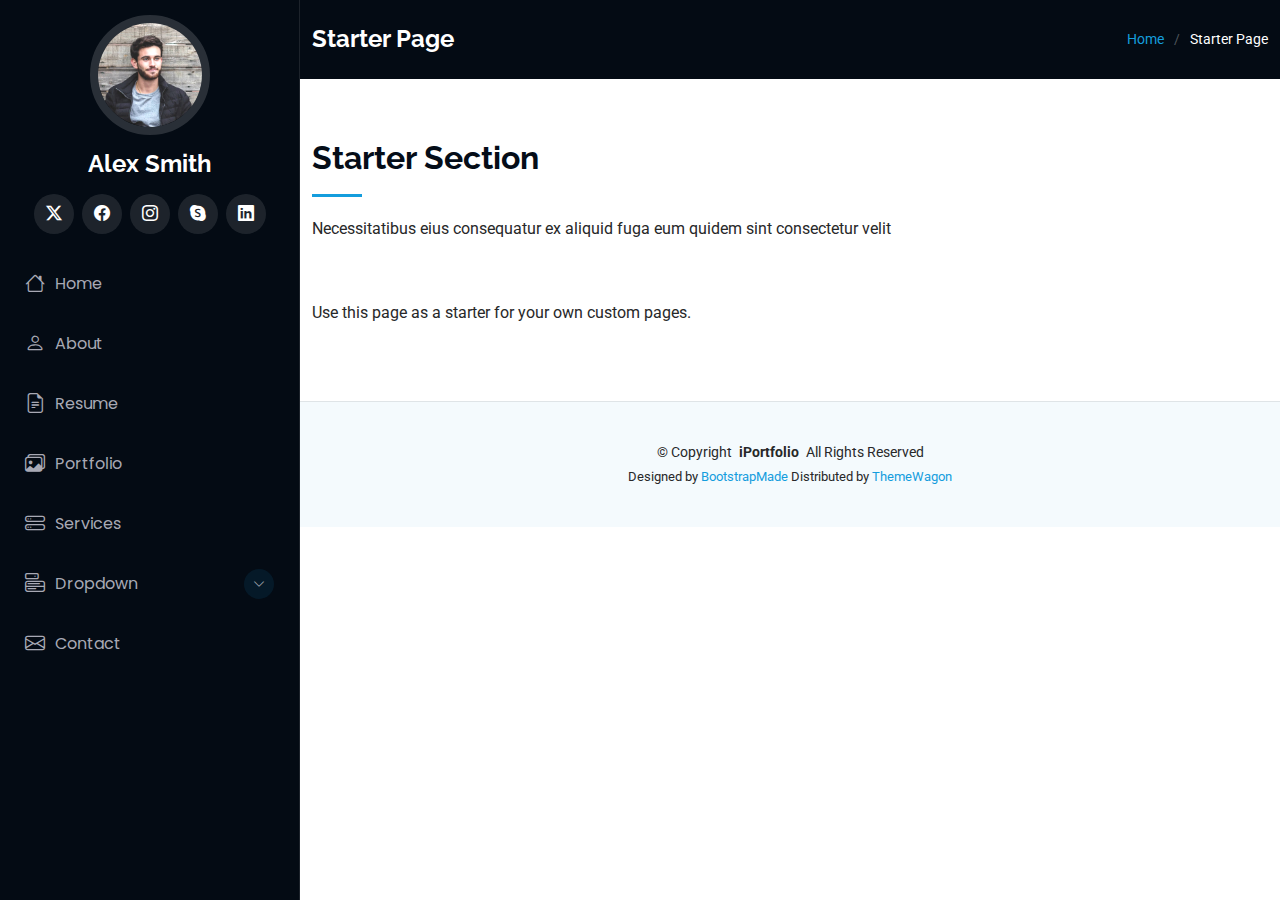
<file: starter-page.html>
<!DOCTYPE html>
<html lang="en">

<head>
  <meta charset="utf-8">
  <meta content="width=device-width, initial-scale=1.0" name="viewport">
  <title>Starter Page - iPortfolio Bootstrap Template</title>
  <meta content="" name="description">
  <meta content="" name="keywords">

  <!-- Favicons -->
  <link href="assets/img/favicon.png" rel="icon">
  <link href="assets/img/apple-touch-icon.png" rel="apple-touch-icon">

  <!-- Fonts -->
  <link href="https://fonts.googleapis.com" rel="preconnect">
  <link href="https://fonts.gstatic.com" rel="preconnect" crossorigin>
  <link href="https://fonts.googleapis.com/css2?family=Roboto:ital,wght@0,100;0,300;0,400;0,500;0,700;0,900;1,100;1,300;1,400;1,500;1,700;1,900&family=Poppins:ital,wght@0,100;0,200;0,300;0,400;0,500;0,600;0,700;0,800;0,900;1,100;1,200;1,300;1,400;1,500;1,600;1,700;1,800;1,900&family=Raleway:ital,wght@0,100;0,200;0,300;0,400;0,500;0,600;0,700;0,800;0,900;1,100;1,200;1,300;1,400;1,500;1,600;1,700;1,800;1,900&display=swap" rel="stylesheet">

  <!-- Vendor CSS Files -->
  <link href="assets/vendor/bootstrap/css/bootstrap.min.css" rel="stylesheet">
  <link href="assets/vendor/bootstrap-icons/bootstrap-icons.css" rel="stylesheet">
  <link href="assets/vendor/aos/aos.css" rel="stylesheet">
  <link href="assets/vendor/glightbox/css/glightbox.min.css" rel="stylesheet">
  <link href="assets/vendor/swiper/swiper-bundle.min.css" rel="stylesheet">

  <!-- Main CSS File -->
  <link href="assets/css/main.css" rel="stylesheet">

  <!-- =======================================================
  * Template Name: iPortfolio
  * Template URL: https://bootstrapmade.com/iportfolio-bootstrap-portfolio-websites-template/
  * Updated: Jun 29 2024 with Bootstrap v5.3.3
  * Author: BootstrapMade.com
  * License: https://bootstrapmade.com/license/
  ======================================================== -->
</head>

<body class="starter-page-page">

  <header id="header" class="header dark-background d-flex flex-column">
    <i class="header-toggle d-xl-none bi bi-list"></i>

    <div class="profile-img">
      <img src="assets/img/my-profile-img.jpg" alt="" class="img-fluid rounded-circle">
    </div>

    <a href="index.html" class="logo d-flex align-items-center justify-content-center">
      <!-- Uncomment the line below if you also wish to use an image logo -->
      <!-- <img src="assets/img/logo.png" alt=""> -->
      <h1 class="sitename">Alex Smith</h1>
    </a>

    <div class="social-links text-center">
      <a href="#" class="twitter"><i class="bi bi-twitter-x"></i></a>
      <a href="#" class="facebook"><i class="bi bi-facebook"></i></a>
      <a href="#" class="instagram"><i class="bi bi-instagram"></i></a>
      <a href="#" class="google-plus"><i class="bi bi-skype"></i></a>
      <a href="#" class="linkedin"><i class="bi bi-linkedin"></i></a>
    </div>

    <nav id="navmenu" class="navmenu">
      <ul>
        <li><a href="#hero"><i class="bi bi-house navicon"></i>Home</a></li>
        <li><a href="#about"><i class="bi bi-person navicon"></i> About</a></li>
        <li><a href="#resume"><i class="bi bi-file-earmark-text navicon"></i> Resume</a></li>
        <li><a href="#portfolio"><i class="bi bi-images navicon"></i> Portfolio</a></li>
        <li><a href="#services"><i class="bi bi-hdd-stack navicon"></i> Services</a></li>
        <li class="dropdown"><a href="#"><i class="bi bi-menu-button navicon"></i> <span>Dropdown</span> <i class="bi bi-chevron-down toggle-dropdown"></i></a>
          <ul>
            <li><a href="#">Dropdown 1</a></li>
            <li class="dropdown"><a href="#"><span>Deep Dropdown</span> <i class="bi bi-chevron-down toggle-dropdown"></i></a>
              <ul>
                <li><a href="#">Deep Dropdown 1</a></li>
                <li><a href="#">Deep Dropdown 2</a></li>
                <li><a href="#">Deep Dropdown 3</a></li>
                <li><a href="#">Deep Dropdown 4</a></li>
                <li><a href="#">Deep Dropdown 5</a></li>
              </ul>
            </li>
            <li><a href="#">Dropdown 2</a></li>
            <li><a href="#">Dropdown 3</a></li>
            <li><a href="#">Dropdown 4</a></li>
          </ul>
        </li>
        <li><a href="#contact"><i class="bi bi-envelope navicon"></i> Contact</a></li>
      </ul>
    </nav>

  </header>

  <main class="main">

    <!-- Page Title -->
    <div class="page-title dark-background">
      <div class="container d-lg-flex justify-content-between align-items-center">
        <h1 class="mb-2 mb-lg-0">Starter Page</h1>
        <nav class="breadcrumbs">
          <ol>
            <li><a href="index.html">Home</a></li>
            <li class="current">Starter Page</li>
          </ol>
        </nav>
      </div>
    </div><!-- End Page Title -->

    <!-- Starter Section Section -->
    <section id="starter-section" class="starter-section section">

      <!-- Section Title -->
      <div class="container section-title" data-aos="fade-up">
        <h2>Starter Section</h2>
        <p>Necessitatibus eius consequatur ex aliquid fuga eum quidem sint consectetur velit</p>
      </div><!-- End Section Title -->

      <div class="container" data-aos="fade-up">
        <p>Use this page as a starter for your own custom pages.</p>
      </div>

    </section><!-- /Starter Section Section -->

  </main>

  <footer id="footer" class="footer position-relative light-background">

    <div class="container">
      <div class="copyright text-center ">
        <p>© <span>Copyright</span> <strong class="px-1 sitename">iPortfolio</strong> <span>All Rights Reserved</span></p>
      </div>
      <div class="credits">
        <!-- All the links in the footer should remain intact. -->
        <!-- You can delete the links only if you've purchased the pro version. -->
        <!-- Licensing information: https://bootstrapmade.com/license/ -->
        <!-- Purchase the pro version with working PHP/AJAX contact form: [buy-url] -->
        Designed by <a href="https://bootstrapmade.com/">BootstrapMade</a> Distributed by <a href="https://themewagon.com">ThemeWagon</a>
      </div>
    </div>

  </footer>

  <!-- Scroll Top -->
  <a href="#" id="scroll-top" class="scroll-top d-flex align-items-center justify-content-center"><i class="bi bi-arrow-up-short"></i></a>

  <!-- Preloader -->
  <div id="preloader"></div>

  <!-- Vendor JS Files -->
  <script src="assets/vendor/bootstrap/js/bootstrap.bundle.min.js"></script>
  <script src="assets/vendor/php-email-form/validate.js"></script>
  <script src="assets/vendor/aos/aos.js"></script>
  <script src="assets/vendor/typed.js/typed.umd.js"></script>
  <script src="assets/vendor/purecounter/purecounter_vanilla.js"></script>
  <script src="assets/vendor/waypoints/noframework.waypoints.js"></script>
  <script src="assets/vendor/glightbox/js/glightbox.min.js"></script>
  <script src="assets/vendor/imagesloaded/imagesloaded.pkgd.min.js"></script>
  <script src="assets/vendor/isotope-layout/isotope.pkgd.min.js"></script>
  <script src="assets/vendor/swiper/swiper-bundle.min.js"></script>

  <!-- Main JS File -->
  <script src="assets/js/main.js"></script>

</body>

</html>
</file>
<file: online shop/style.css>
.div {
    width: 250px;
    height: auto;
    background-color: white;
    border: 1px solid black;
    float: center;
    

}

.div h1{
    font-family: 'Courier New', Courier, monospace;
}
</file>
<file: assets/css/main.css>
/**
* Template Name: iPortfolio
* Template URL: https://bootstrapmade.com/iportfolio-bootstrap-portfolio-websites-template/
* Updated: Jun 29 2024 with Bootstrap v5.3.3
* Author: BootstrapMade.com
* License: https://bootstrapmade.com/license/
*/

/*--------------------------------------------------------------
# Font & Color Variables
# Help: https://bootstrapmade.com/color-system/
--------------------------------------------------------------*/
/* Fonts */
:root {
  --default-font: "Roboto",  system-ui, -apple-system, "Segoe UI", Roboto, "Helvetica Neue", Arial, "Noto Sans", "Liberation Sans", sans-serif, "Apple Color Emoji", "Segoe UI Emoji", "Segoe UI Symbol", "Noto Color Emoji";
  --heading-font: "Raleway",  sans-serif;
  --nav-font: "Poppins",  sans-serif;
}

/* Global Colors - The following color variables are used throughout the website. Updating them here will change the color scheme of the entire website */
:root { 
  --background-color: #ffffff; /* Background color for the entire website, including individual sections */
  --default-color: #272829; /* Default color used for the majority of the text content across the entire website */
  --heading-color: #050d18; /* Color for headings, subheadings and title throughout the website */
  --accent-color: #149ddd; /* Accent color that represents your brand on the website. It's used for buttons, links, and other elements that need to stand out */
  --surface-color: #ffffff; /* The surface color is used as a background of boxed elements within sections, such as cards, icon boxes, or other elements that require a visual separation from the global background. */
  --contrast-color: #ffffff; /* Contrast color for text, ensuring readability against backgrounds of accent, heading, or default colors. */
}

/* Nav Menu Colors - The following color variables are used specifically for the navigation menu. They are separate from the global colors to allow for more customization options */
:root {
  --nav-color: #a8a9b4;  /* The default color of the main navmenu links */
  --nav-hover-color: #ffffff; /* Applied to main navmenu links when they are hovered over or active */
  --nav-mobile-background-color: #040b14; /* Used as the background color for mobile navigation menu */
  --nav-dropdown-background-color: #040b14; /* Used as the background color for dropdown items that appear when hovering over primary navigation items */
  --nav-dropdown-color: #a8a9b4; /* Used for navigation links of the dropdown items in the navigation menu. */
  --nav-dropdown-hover-color: #ffffff; /* Similar to --nav-hover-color, this color is applied to dropdown navigation links when they are hovered over. */
}

/* Color Presets - These classes override global colors when applied to any section or element, providing reuse of the sam color scheme. */

.light-background {
  --background-color: #f4fafd;
  --surface-color: #ffffff;
}

.dark-background {
  --background-color: #040b14;
  --default-color: #ffffff;
  --heading-color: #ffffff;
  --surface-color: #151f2b;
  --contrast-color: #ffffff;
}

/* Smooth scroll */
:root {
  scroll-behavior: smooth;
}

/*--------------------------------------------------------------
# General Styling & Shared Classes
--------------------------------------------------------------*/
body {
  color: var(--default-color);
  background-color: var(--background-color);
  font-family: var(--default-font);
}

a {
  color: var(--accent-color);
  text-decoration: none;
  transition: 0.3s;
}

a:hover {
  color: color-mix(in srgb, var(--accent-color), transparent 25%);
  text-decoration: none;
}

h1,
h2,
h3,
h4,
h5,
h6 {
  color: var(--heading-color);
  font-family: var(--heading-font);
}

/* PHP Email Form Messages
------------------------------*/
.php-email-form .error-message {
  display: none;
  background: #df1529;
  color: #ffffff;
  text-align: left;
  padding: 15px;
  margin-bottom: 24px;
  font-weight: 600;
}

.php-email-form .sent-message {
  display: none;
  color: #ffffff;
  background: #059652;
  text-align: center;
  padding: 15px;
  margin-bottom: 24px;
  font-weight: 600;
}

.php-email-form .loading {
  display: none;
  background: var(--surface-color);
  text-align: center;
  padding: 15px;
  margin-bottom: 24px;
}

.php-email-form .loading:before {
  content: "";
  display: inline-block;
  border-radius: 50%;
  width: 24px;
  height: 24px;
  margin: 0 10px -6px 0;
  border: 3px solid var(--accent-color);
  border-top-color: var(--surface-color);
  animation: php-email-form-loading 1s linear infinite;
}

@keyframes php-email-form-loading {
  0% {
    transform: rotate(0deg);
  }

  100% {
    transform: rotate(360deg);
  }
}

/*--------------------------------------------------------------
# Global Header
--------------------------------------------------------------*/
.header {
  color: var(--default-color);
  background-color: var(--background-color);
  position: fixed;
  top: 0;
  left: 0;
  bottom: 0;
  padding: 0 15px;
  width: 300px;
  transition: all ease-in-out 0.3s;
  overflow-y: auto;
  z-index: 997;
  border-right: 1px solid color-mix(in srgb, var(--default-color), transparent 90%);
}

.header .profile-img img {
  margin: 15px auto;
  display: block;
  width: 120px;
  border: 8px solid color-mix(in srgb, var(--default-color), transparent 85%);
}

.header .logo {
  line-height: 1;
  margin-bottom: 15px;
}

.header .logo img {
  max-height: 32px;
  margin-right: 8px;
}

.header .logo h1 {
  font-size: 24px;
  margin: 0;
  font-weight: 700;
  color: var(--heading-color);
}

.header .social-links {
  margin: 0 0 20px 0;
}

.header .social-links a {
  font-size: 16px;
  display: inline-flex;
  align-items: center;
  justify-content: center;
  background: color-mix(in srgb, var(--default-color), transparent 90%);
  color: var(--default-color);
  margin: 0 2px;
  border-radius: 50%;
  text-align: center;
  width: 40px;
  height: 40px;
  transition: 0.3s;
}

.header .social-links a:hover {
  color: var(--contrast-color);
  background: var(--accent-color);
}

@media (min-width: 1200px) {

  .header~main,
  .header~#footer {
    margin-left: 300px;
  }
}

@media (max-width: 1199px) {
  .header {
    left: -100%;
  }
}

.header.header-show {
  left: 0;
}

.header .header-toggle {
  color: var(--contrast-color);
  background-color: var(--accent-color);
  font-size: 22px;
  display: flex;
  align-items: center;
  justify-content: center;
  width: 40px;
  height: 40px;
  border-radius: 50%;
  cursor: pointer;
  position: fixed;
  top: 15px;
  right: 15px;
  z-index: 9999;
  transition: background-color 0.3s;
}

.header .header-toggle:hover {
  color: var(--contrast-color);
  background-color: color-mix(in srgb, var(--accent-color) 90%, white 15%);
}

/*--------------------------------------------------------------
# Navigation Menu
--------------------------------------------------------------*/
.mobile-nav-toggle {
  display: none;
}

.navmenu {
  padding: 0;
  z-index: 9997;
}

.navmenu ul {
  list-style: none;
  padding: 0 0 20px 0;
  margin: 0;
}

.navmenu a,
.navmenu a:focus {
  color: var(--nav-color);
  padding: 15px 10px;
  font-family: var(--nav-font);
  font-size: 16px;
  font-weight: 400;
  display: flex;
  align-items: center;
  white-space: nowrap;
  transition: 0.3s;
  width: 100%;
}

.navmenu a .navicon,
.navmenu a:focus .navicon {
  font-size: 20px;
  margin-right: 10px;
}

.navmenu a .toggle-dropdown,
.navmenu a:focus .toggle-dropdown {
  font-size: 12px;
  line-height: 0;
  margin-left: auto;
  width: 30px;
  height: 30px;
  display: flex;
  align-items: center;
  justify-content: center;
  border-radius: 50%;
  transition: 0.3s;
  flex-shrink: 0;
  background-color: color-mix(in srgb, var(--accent-color), transparent 90%);
}

.navmenu a .toggle-dropdown:hover,
.navmenu a:focus .toggle-dropdown:hover {
  background-color: var(--accent-color);
  color: var(--contrast-color);
}

.navmenu a:hover,
.navmenu .active,
.navmenu .active:focus {
  color: var(--nav-hover-color);
}

.navmenu a:hover .navicon,
.navmenu .active .navicon,
.navmenu .active:focus .navicon {
  color: var(--accent-color);
}

.navmenu .active .toggle-dropdown,
.navmenu .active:focus .toggle-dropdown {
  background-color: var(--accent-color);
  color: var(--contrast-color);
  transform: rotate(180deg);
}

.navmenu .dropdown {
  display: block;
}

.navmenu .dropdown a,
.navmenu .dropdown a:focus {
  color: --nav-dropdown-color;
}

.navmenu .dropdown a:hover,
.navmenu .dropdown .active,
.navmenu .dropdown .active:focus {
  color: var(--nav-dropdown-hover-color);
}

.navmenu .dropdown ul {
  position: static;
  display: none;
  z-index: 99;
  padding: 5px 10px;
  margin: 5px 10px;
  background-color: var(--nav-dropdown-background-color);
  border: 1px solid color-mix(in srgb, var(--default-color), transparent 90%);
  box-shadow: none;
  transition: all 0.5s ease-in-out;
}

.navmenu .dropdown ul ul {
  background-color: rgba(33, 37, 41, 0.1);
}

.navmenu .dropdown>.dropdown-active {
  display: block;
  background-color: rgba(33, 37, 41, 0.03);
}

/*--------------------------------------------------------------
# Global Footer
--------------------------------------------------------------*/
.footer {
  color: var(--default-color);
  background-color: var(--background-color);
  font-size: 14px;
  padding: 40px 0;
  position: relative;
  border-top: 1px solid color-mix(in srgb, var(--default-color), transparent 90%);
}

.footer .copyright p {
  margin-bottom: 0;
}

.footer .credits {
  margin-top: 4px;
  font-size: 13px;
  text-align: center;
}

/*--------------------------------------------------------------
# Preloader
--------------------------------------------------------------*/
#preloader {
  position: fixed;
  inset: 0;
  z-index: 999999;
  overflow: hidden;
  background: var(--background-color);
  transition: all 0.6s ease-out;
}

#preloader:before {
  content: "";
  position: fixed;
  top: calc(50% - 30px);
  left: calc(50% - 30px);
  border: 6px solid #ffffff;
  border-color: var(--accent-color) transparent var(--accent-color) transparent;
  border-radius: 50%;
  width: 60px;
  height: 60px;
  animation: animate-preloader 1.5s linear infinite;
}

@keyframes animate-preloader {
  0% {
    transform: rotate(0deg);
  }

  100% {
    transform: rotate(360deg);
  }
}

/*--------------------------------------------------------------
# Scroll Top Button
--------------------------------------------------------------*/
.scroll-top {
  position: fixed;
  visibility: hidden;
  opacity: 0;
  right: 15px;
  bottom: -15px;
  z-index: 99999;
  background-color: var(--accent-color);
  width: 44px;
  height: 44px;
  border-radius: 50px;
  transition: all 0.4s;
}

.scroll-top i {
  font-size: 24px;
  color: var(--contrast-color);
  line-height: 0;
}

.scroll-top:hover {
  background-color: color-mix(in srgb, var(--accent-color), transparent 20%);
  color: var(--contrast-color);
}

.scroll-top.active {
  visibility: visible;
  opacity: 1;
  bottom: 15px;
}

/*--------------------------------------------------------------
# Disable aos animation delay on mobile devices
--------------------------------------------------------------*/
@media screen and (max-width: 768px) {
  [data-aos-delay] {
    transition-delay: 0 !important;
  }
}

/*--------------------------------------------------------------
# Global Page Titles & Breadcrumbs
--------------------------------------------------------------*/
.page-title {
  color: var(--default-color);
  background-color: var(--background-color);
  padding: 25px 0;
  position: relative;
}

.page-title h1 {
  font-size: 24px;
  font-weight: 700;
}

.page-title .breadcrumbs ol {
  display: flex;
  flex-wrap: wrap;
  list-style: none;
  padding: 0;
  margin: 0;
  font-size: 14px;
  font-weight: 400;
}

.page-title .breadcrumbs ol li+li {
  padding-left: 10px;
}

.page-title .breadcrumbs ol li+li::before {
  content: "/";
  display: inline-block;
  padding-right: 10px;
  color: color-mix(in srgb, var(--default-color), transparent 70%);
}

/*--------------------------------------------------------------
# Global Sections
--------------------------------------------------------------*/
section,
.section {
  color: var(--default-color);
  background-color: var(--background-color);
  padding: 60px 0;
  overflow: clip;
}

/*--------------------------------------------------------------
# Global Section Titles
--------------------------------------------------------------*/
.section-title {
  padding-bottom: 60px;
  position: relative;
}

.section-title h2 {
  font-size: 32px;
  font-weight: 700;
  margin-bottom: 20px;
  padding-bottom: 20px;
  position: relative;
}

.section-title h2:after {
  content: "";
  position: absolute;
  display: block;
  width: 50px;
  height: 3px;
  background: var(--accent-color);
  left: 0;
  bottom: 0;
}

.section-title p {
  margin-bottom: 0;
}

/*--------------------------------------------------------------
# Hero Section
--------------------------------------------------------------*/
.hero {
  width: 100%;
  min-height: 100vh;
  position: relative;
  padding: 80px 0;
  display: flex;
  align-items: center;
  justify-content: center;
}

.hero img {
  position: absolute;
  inset: 0;
  display: block;
  width: 100%;
  height: 100%;
  object-fit: cover;
  z-index: 1;
}

.hero:before {
  content: "";
  background: color-mix(in srgb, var(--background-color), transparent 70%);
  position: absolute;
  inset: 0;
  z-index: 2;
}

.hero .container {
  position: relative;
  z-index: 3;
}

.hero h2 {
  margin: 0;
  font-size: 64px;
  font-weight: 700;
}

.hero p {
  margin: 5px 0 0 0;
  font-size: 26px;
}

.hero p span {
  letter-spacing: 1px;
  border-bottom: 2px solid var(--accent-color);
}

.hero .social-links {
  margin-top: 25px;
}

.hero .social-links a {
  font-size: 24px;
  display: inline-block;
  color: color-mix(in srgb, var(--default-color), transparent 50%);
  line-height: 1;
  margin-right: 20px;
  transition: 0.3s;
}

.hero .social-links a:hover {
  color: var(--accent-color);
}

@media (max-width: 768px) {
  .hero h2 {
    font-size: 32px;
  }

  .hero p {
    font-size: 20px;
  }
}

/*--------------------------------------------------------------
# About Section
--------------------------------------------------------------*/
.about .content h2 {
  font-weight: 700;
  font-size: 24px;
}

.about .content ul {
  list-style: none;
  padding: 0;
}

.about .content ul li {
  margin-bottom: 20px;
  display: flex;
  align-items: center;
}

.about .content ul strong {
  margin-right: 10px;
}

.about .content ul i {
  font-size: 16px;
  margin-right: 5px;
  color: var(--accent-color);
  line-height: 0;
}

/*--------------------------------------------------------------
# Stats Section
--------------------------------------------------------------*/
.stats .stats-item {
  padding: 30px;
  width: 100%;
}

.stats .stats-item i {
  color: var(--accent-color);
  display: block;
  font-size: 44px;
  float: left;
  line-height: 0;
}

.stats .stats-item .purecounter {
  color: var(--heading-color);
  font-size: 48px;
  line-height: 40px;
  display: block;
  font-weight: 700;
  margin-left: 60px;
}

.stats .stats-item p {
  color: color-mix(in srgb, var(--default-color), transparent 40%);
  padding: 15px 0 0 0;
  margin: 0 0 0 60px;
  font-family: var(--heading-font);
  font-size: 14px;
}

/*--------------------------------------------------------------
# Skills Section
--------------------------------------------------------------*/
.skills .progress {
  height: 60px;
  display: block;
  background: none;
  border-radius: 0;
}

.skills .progress .skill {
  color: var(--heading-color);
  padding: 0;
  margin: 0 0 6px 0;
  text-transform: uppercase;
  display: block;
  font-weight: 600;
  font-family: var(--heading-font);
}

.skills .progress .skill .val {
  float: right;
  font-style: normal;
}

.skills .progress-bar-wrap {
  background: color-mix(in srgb, var(--default-color), transparent 90%);
  height: 10px;
}

.skills .progress-bar {
  width: 1px;
  height: 10px;
  transition: 0.9s;
  background-color: var(--accent-color);
}

/*--------------------------------------------------------------
# Resume Section
--------------------------------------------------------------*/
.resume .resume-title {
  color: var(--heading-color);
  font-size: 26px;
  font-weight: 700;
  margin-top: 20px;
  margin-bottom: 20px;
}

.resume .resume-item {
  padding: 0 0 20px 20px;
  margin-top: -2px;
  border-left: 2px solid var(--accent-color);
  position: relative;
}

.resume .resume-item h4 {
  line-height: 18px;
  font-size: 18px;
  font-weight: 600;
  text-transform: uppercase;
  color: color-mix(in srgb, var(--default-color), transparent 20%);
  margin-bottom: 10px;
}

.resume .resume-item h5 {
  font-size: 16px;
  padding: 5px 15px;
  display: inline-block;
  font-weight: 600;
  margin-bottom: 10px;
}

.resume .resume-item ul {
  padding-left: 20px;
}

.resume .resume-item ul li {
  padding-bottom: 10px;
}

.resume .resume-item:last-child {
  padding-bottom: 0;
}

.resume .resume-item::before {
  content: "";
  position: absolute;
  width: 16px;
  height: 16px;
  border-radius: 50px;
  left: -9px;
  top: 0;
  background: var(--background-color);
  border: 2px solid var(--accent-color);
}

/*--------------------------------------------------------------
# Portfolio Section
--------------------------------------------------------------*/
.portfolio .portfolio-filters {
  padding: 0;
  margin: 0 auto 20px auto;
  list-style: none;
  text-align: center;
}

.portfolio .portfolio-filters li {
  cursor: pointer;
  display: inline-block;
  padding: 0;
  font-size: 14px;
  font-weight: 400;
  margin: 0 10px;
  line-height: 1;
  text-transform: uppercase;
  margin-bottom: 10px;
  transition: all 0.3s ease-in-out;
}

.portfolio .portfolio-filters li:hover,
.portfolio .portfolio-filters li.filter-active {
  color: var(--accent-color);
}

.portfolio .portfolio-filters li:first-child {
  margin-left: 0;
}

.portfolio .portfolio-filters li:last-child {
  margin-right: 0;
}

@media (max-width: 575px) {
  .portfolio .portfolio-filters li {
    font-size: 14px;
    margin: 0 5px;
  }
}

.portfolio .portfolio-content {
  position: relative;
  overflow: hidden;
}

.portfolio .portfolio-content img {
  transition: 0.3s;
}

.portfolio .portfolio-content .portfolio-info {
  opacity: 0;
  position: absolute;
  inset: 0;
  z-index: 3;
  transition: all ease-in-out 0.3s;
  background: rgba(0, 0, 0, 0.6);
  padding: 15px;
}

.portfolio .portfolio-content .portfolio-info h4 {
  font-size: 14px;
  padding: 5px 10px;
  font-weight: 400;
  color: #ffffff;
  display: inline-block;
  background-color: var(--accent-color);
}

.portfolio .portfolio-content .portfolio-info p {
  position: absolute;
  bottom: 10px;
  text-align: center;
  display: inline-block;
  left: 0;
  right: 0;
  font-size: 16px;
  font-weight: 600;
  color: rgba(255, 255, 255, 0.8);
}

.portfolio .portfolio-content .portfolio-info .preview-link,
.portfolio .portfolio-content .portfolio-info .details-link {
  position: absolute;
  left: calc(50% - 40px);
  font-size: 26px;
  top: calc(50% - 14px);
  color: #fff;
  transition: 0.3s;
  line-height: 1.2;
}

.portfolio .portfolio-content .portfolio-info .preview-link:hover,
.portfolio .portfolio-content .portfolio-info .details-link:hover {
  color: var(--accent-color);
}

.portfolio .portfolio-content .portfolio-info .details-link {
  left: 50%;
  font-size: 34px;
  line-height: 0;
}

.portfolio .portfolio-content:hover .portfolio-info {
  opacity: 1;
}

.portfolio .portfolio-content:hover img {
  transform: scale(1.1);
}

/*--------------------------------------------------------------
# Services Section
--------------------------------------------------------------*/
.services .service-item {
  position: relative;
}

.services .service-item .icon {
  background: var(--accent-color);
  display: flex;
  align-items: center;
  justify-content: center;
  width: 54px;
  height: 54px;
  border-radius: 50%;
  transition: 0.5s;
  border: 1px solid var(--accent-color);
  margin-right: 20px;
}

.services .service-item .icon i {
  color: var(--contrast-color);
  font-size: 24px;
  line-height: 0;
}

.services .service-item:hover .icon {
  background: var(--surface-color);
}

.services .service-item:hover .icon i {
  color: var(--accent-color);
}

.services .service-item .title {
  font-weight: 700;
  margin-bottom: 15px;
  font-size: 18px;
}

.services .service-item .title a {
  color: var(--heading-color);
}

.services .service-item .title a:hover {
  color: var(--accent-color);
}

.services .service-item .description {
  line-height: 24px;
  font-size: 14px;
}

/*--------------------------------------------------------------
# Testimonials Section
--------------------------------------------------------------*/
.testimonials .testimonials-carousel,
.testimonials .testimonials-slider {
  overflow: hidden;
}

.testimonials .testimonial-item {
  box-sizing: content-box;
  text-align: center;
  min-height: 320px;
}

.testimonials .testimonial-item .testimonial-img {
  width: 90px;
  border-radius: 50%;
  margin: 0 auto;
}

.testimonials .testimonial-item h3 {
  font-size: 18px;
  font-weight: bold;
  margin: 10px 0 5px 0;
}

.testimonials .testimonial-item h4 {
  font-size: 14px;
  color: color-mix(in srgb, var(--default-color), transparent 20%);
  margin: 0;
}

.testimonials .testimonial-item .quote-icon-left,
.testimonials .testimonial-item .quote-icon-right {
  color: color-mix(in srgb, var(--accent-color), transparent 40%);
  font-size: 26px;
  line-height: 0;
}

.testimonials .testimonial-item .quote-icon-left {
  display: inline-block;
  left: -5px;
  position: relative;
}

.testimonials .testimonial-item .quote-icon-right {
  display: inline-block;
  right: -5px;
  position: relative;
  top: 10px;
  transform: scale(-1, -1);
}

.testimonials .testimonial-item p {
  font-style: italic;
  margin: 0 15px 15px 15px;
  padding: 20px;
  background-color: var(--surface-color);
  position: relative;
  margin-bottom: 35px;
  border-radius: 6px;
  box-shadow: 0px 2px 15px rgba(0, 0, 0, 0.1);
}

.testimonials .testimonial-item p::after {
  content: "";
  width: 0;
  height: 0;
  border-top: 20px solid var(--surface-color);
  border-right: 20px solid transparent;
  border-left: 20px solid transparent;
  position: absolute;
  bottom: -20px;
  left: calc(50% - 20px);
}

.testimonials .swiper-wrapper {
  height: auto;
}

.testimonials .swiper-pagination {
  margin-top: 40px;
  position: relative;
}

.testimonials .swiper-pagination .swiper-pagination-bullet {
  width: 12px;
  height: 12px;
  background-color: var(--background-color);
  opacity: 1;
  border: 1px solid var(--accent-color);
}

.testimonials .swiper-pagination .swiper-pagination-bullet-active {
  background-color: var(--accent-color);
}

/*--------------------------------------------------------------
# Contact Section
--------------------------------------------------------------*/
.contact .info-wrap {
  background-color: var(--surface-color);
  box-shadow: 0px 0px 20px rgba(0, 0, 0, 0.1);
  padding: 30px;
}

@media (max-width: 575px) {
  .contact .info-wrap {
    padding: 20px;
  }
}

.contact .info-item {
  margin-bottom: 40px;
}

.contact .info-item i {
  font-size: 20px;
  color: var(--accent-color);
  background: color-mix(in srgb, var(--accent-color), transparent 92%);
  width: 44px;
  height: 44px;
  display: flex;
  justify-content: center;
  align-items: center;
  border-radius: 50px;
  transition: all 0.3s ease-in-out;
  margin-right: 15px;
}

.contact .info-item h3 {
  padding: 0;
  font-size: 18px;
  font-weight: 700;
  margin-bottom: 5px;
}

.contact .info-item p {
  padding: 0;
  margin-bottom: 0;
  font-size: 14px;
}

.contact .info-item:hover i {
  background: var(--accent-color);
  color: var(--contrast-color);
}

.contact .php-email-form {
  background-color: var(--surface-color);
  height: 100%;
  padding: 30px;
  box-shadow: 0px 0px 20px rgba(0, 0, 0, 0.1);
}

@media (max-width: 575px) {
  .contact .php-email-form {
    padding: 20px;
  }
}

.contact .php-email-form input[type=text],
.contact .php-email-form input[type=email],
.contact .php-email-form textarea {
  font-size: 14px;
  padding: 10px 15px;
  box-shadow: none;
  border-radius: 0;
  color: var(--default-color);
  background-color: var(--surface-color);
  border-color: color-mix(in srgb, var(--default-color), transparent 80%);
}

.contact .php-email-form input[type=text]:focus,
.contact .php-email-form input[type=email]:focus,
.contact .php-email-form textarea:focus {
  border-color: var(--accent-color);
}

.contact .php-email-form input[type=text]::placeholder,
.contact .php-email-form input[type=email]::placeholder,
.contact .php-email-form textarea::placeholder {
  color: color-mix(in srgb, var(--default-color), transparent 70%);
}

.contact .php-email-form button[type=submit] {
  color: var(--contrast-color);
  background: var(--accent-color);
  border: 0;
  padding: 10px 30px;
  transition: 0.4s;
  border-radius: 50px;
}

.contact .php-email-form button[type=submit]:hover {
  background: color-mix(in srgb, var(--accent-color), transparent 25%);
}

/*--------------------------------------------------------------
# Portfolio Details Section
--------------------------------------------------------------*/
.portfolio-details .portfolio-details-slider img {
  width: 100%;
}

.portfolio-details .portfolio-details-slider .swiper-pagination {
  margin-top: 20px;
  position: relative;
}

.portfolio-details .portfolio-details-slider .swiper-pagination .swiper-pagination-bullet {
  width: 12px;
  height: 12px;
  background-color: color-mix(in srgb, var(--default-color), transparent 85%);
  opacity: 1;
}

.portfolio-details .portfolio-details-slider .swiper-pagination .swiper-pagination-bullet-active {
  background-color: var(--accent-color);
}

.portfolio-details .portfolio-info {
  padding: 30px;
  box-shadow: 0px 0 30px rgba(0, 0, 0, 0.1);
}

.portfolio-details .portfolio-info h3 {
  font-size: 22px;
  font-weight: 700;
  margin-bottom: 20px;
  padding-bottom: 20px;
  border-bottom: 1px solid color-mix(in srgb, var(--default-color), transparent 85%);
}

.portfolio-details .portfolio-info ul {
  list-style: none;
  padding: 0;
  font-size: 15px;
}

.portfolio-details .portfolio-info ul li+li {
  margin-top: 10px;
}

.portfolio-details .portfolio-description {
  padding-top: 30px;
}

.portfolio-details .portfolio-description h2 {
  font-size: 26px;
  font-weight: 700;
  margin-bottom: 20px;
}

.portfolio-details .portfolio-description p {
  padding: 0;
  color: color-mix(in srgb, var(--default-color), transparent 30%);
}

/*--------------------------------------------------------------
# Service Details Section
--------------------------------------------------------------*/
.service-details .services-list {
  padding: 10px 30px;
  border: 1px solid color-mix(in srgb, var(--default-color), transparent 90%);
  margin-bottom: 20px;
}

.service-details .services-list a {
  display: block;
  line-height: 1;
  padding: 8px 0 8px 15px;
  border-left: 3px solid color-mix(in srgb, var(--default-color), transparent 70%);
  margin: 20px 0;
  color: color-mix(in srgb, var(--default-color), transparent 20%);
  transition: 0.3s;
}

.service-details .services-list a.active {
  color: var(--heading-color);
  font-weight: 700;
  border-color: var(--accent-color);
}

.service-details .services-list a:hover {
  border-color: var(--accent-color);
}

.service-details .services-img {
  margin-bottom: 20px;
}

.service-details h3 {
  font-size: 26px;
  font-weight: 700;
}

.service-details h4 {
  font-size: 20px;
  font-weight: 700;
}

.service-details p {
  font-size: 15px;
}

.service-details ul {
  list-style: none;
  padding: 0;
  font-size: 15px;
}

.service-details ul li {
  padding: 5px 0;
  display: flex;
  align-items: center;
}

.service-details ul i {
  font-size: 20px;
  margin-right: 8px;
  color: var(--accent-color);
}

/*--------------------------------------------------------------
# Starter Section Section
--------------------------------------------------------------*/
.starter-section {
  /* Add your styles here */
}
</file>
